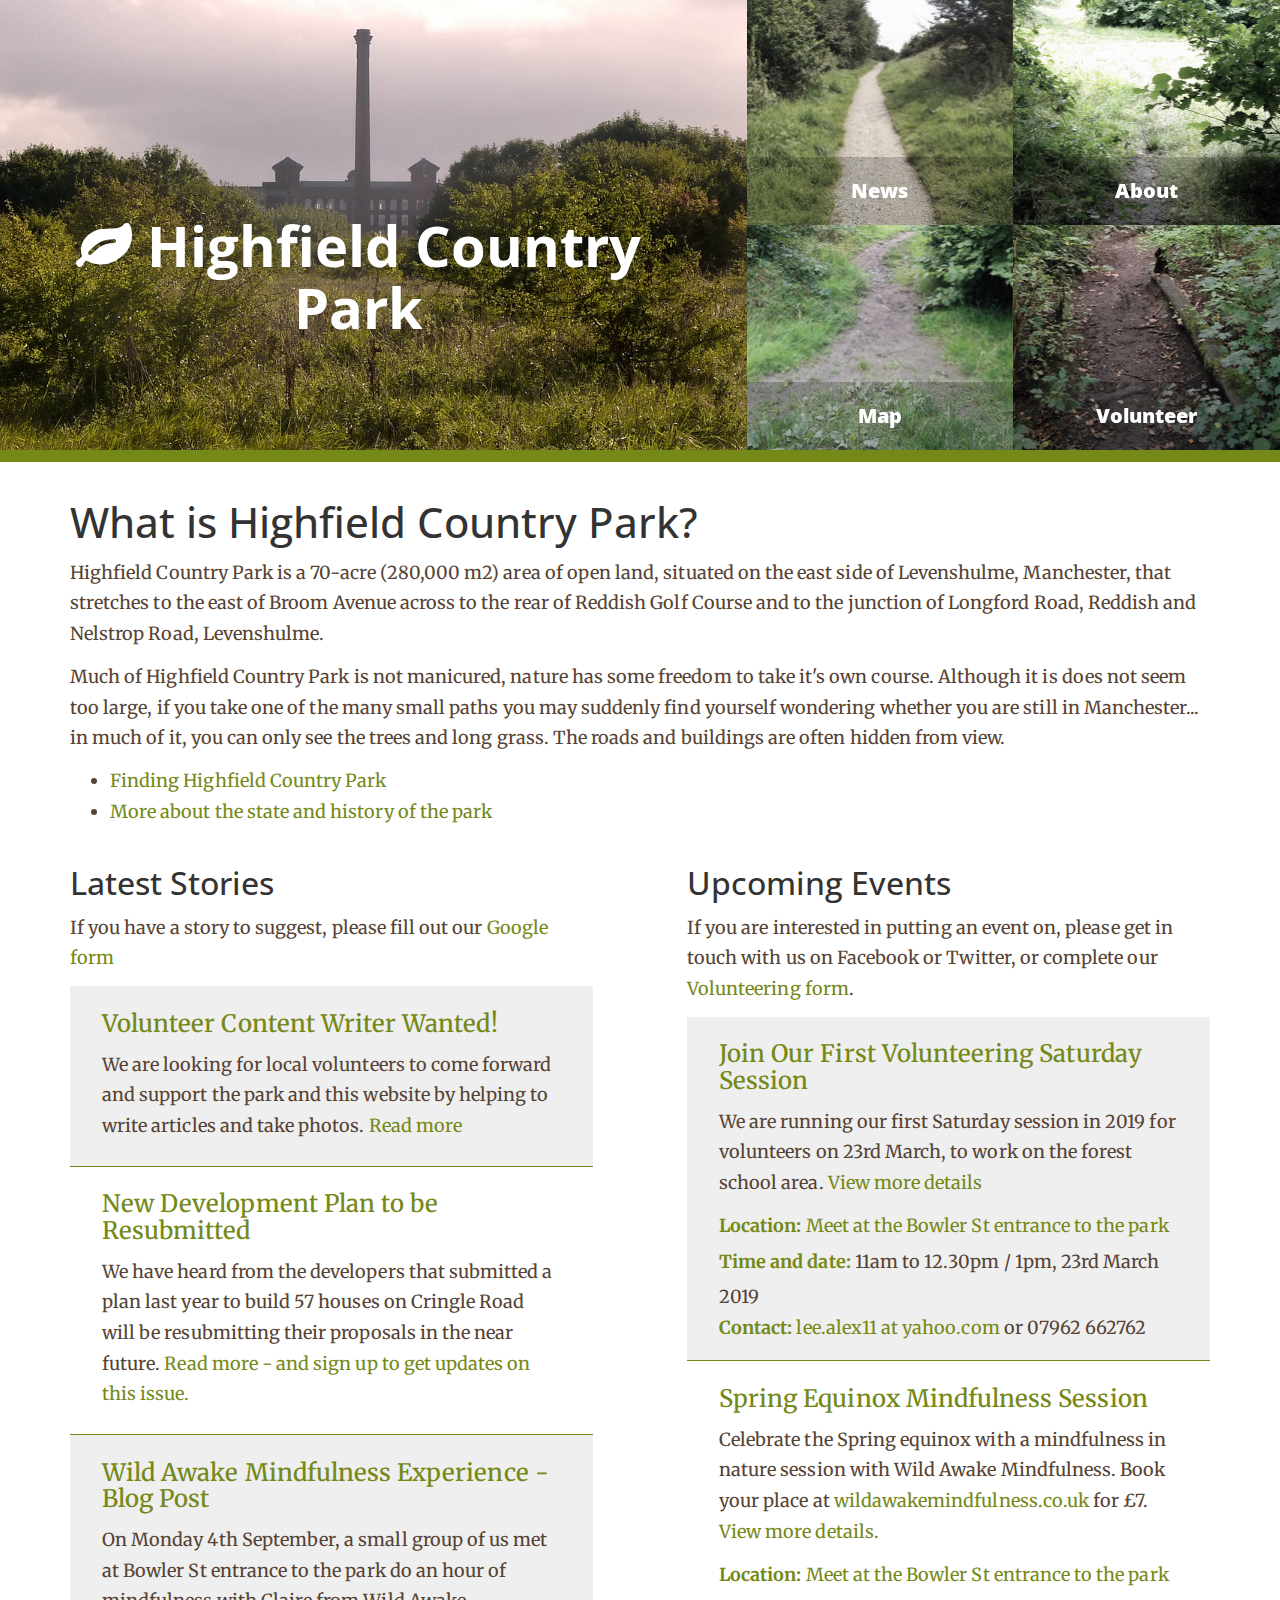
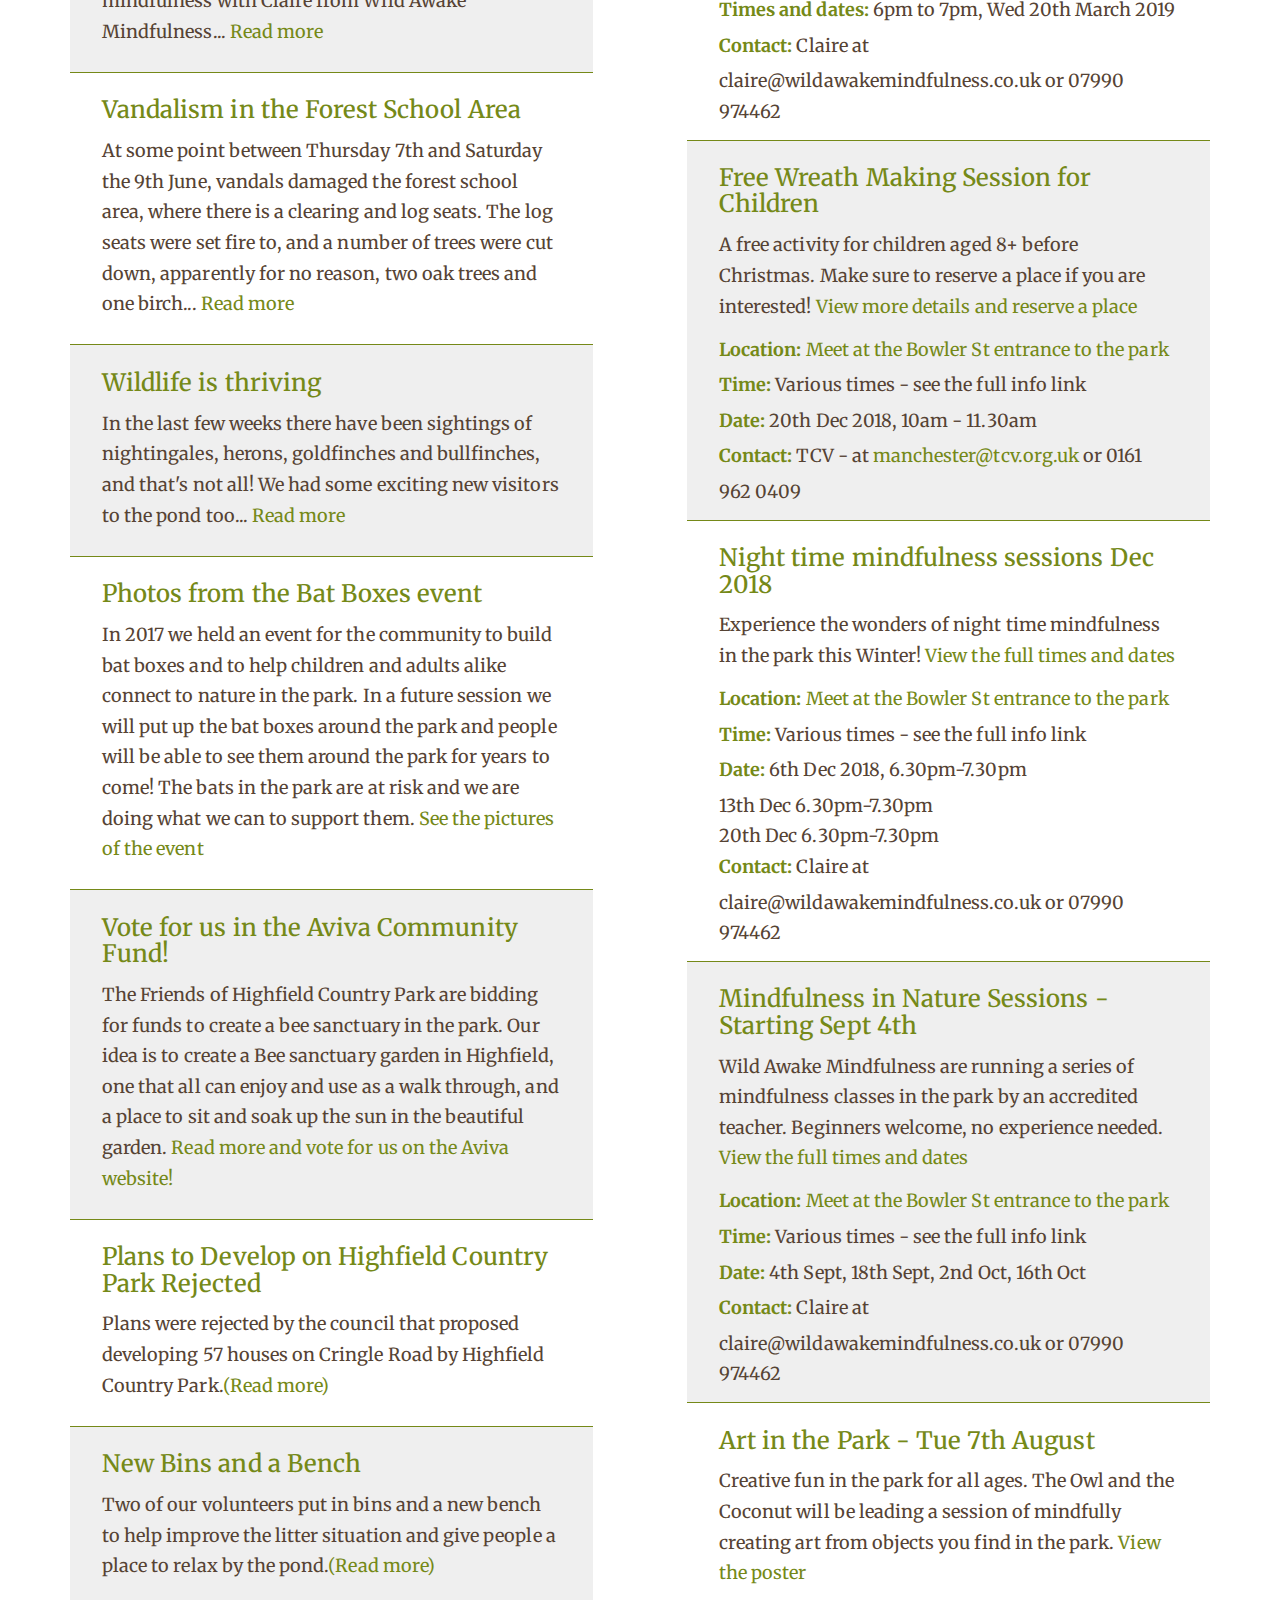
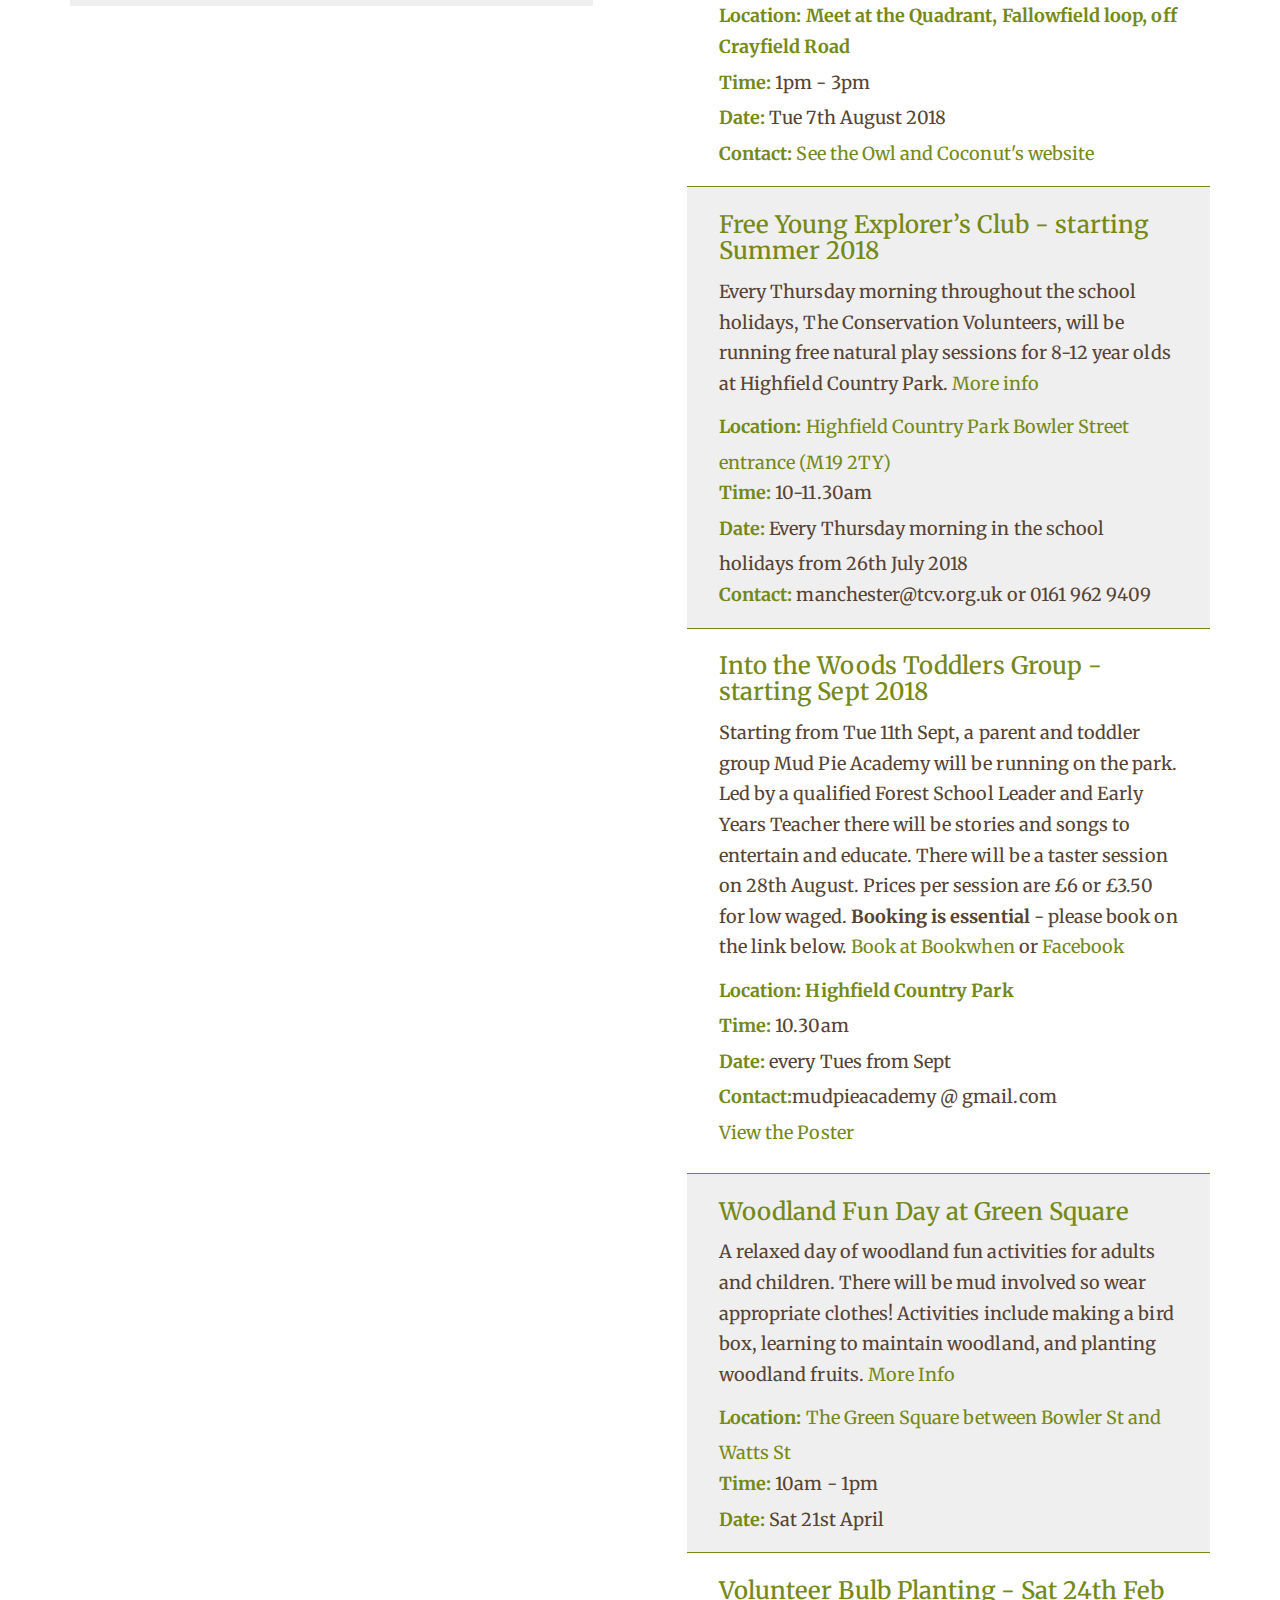
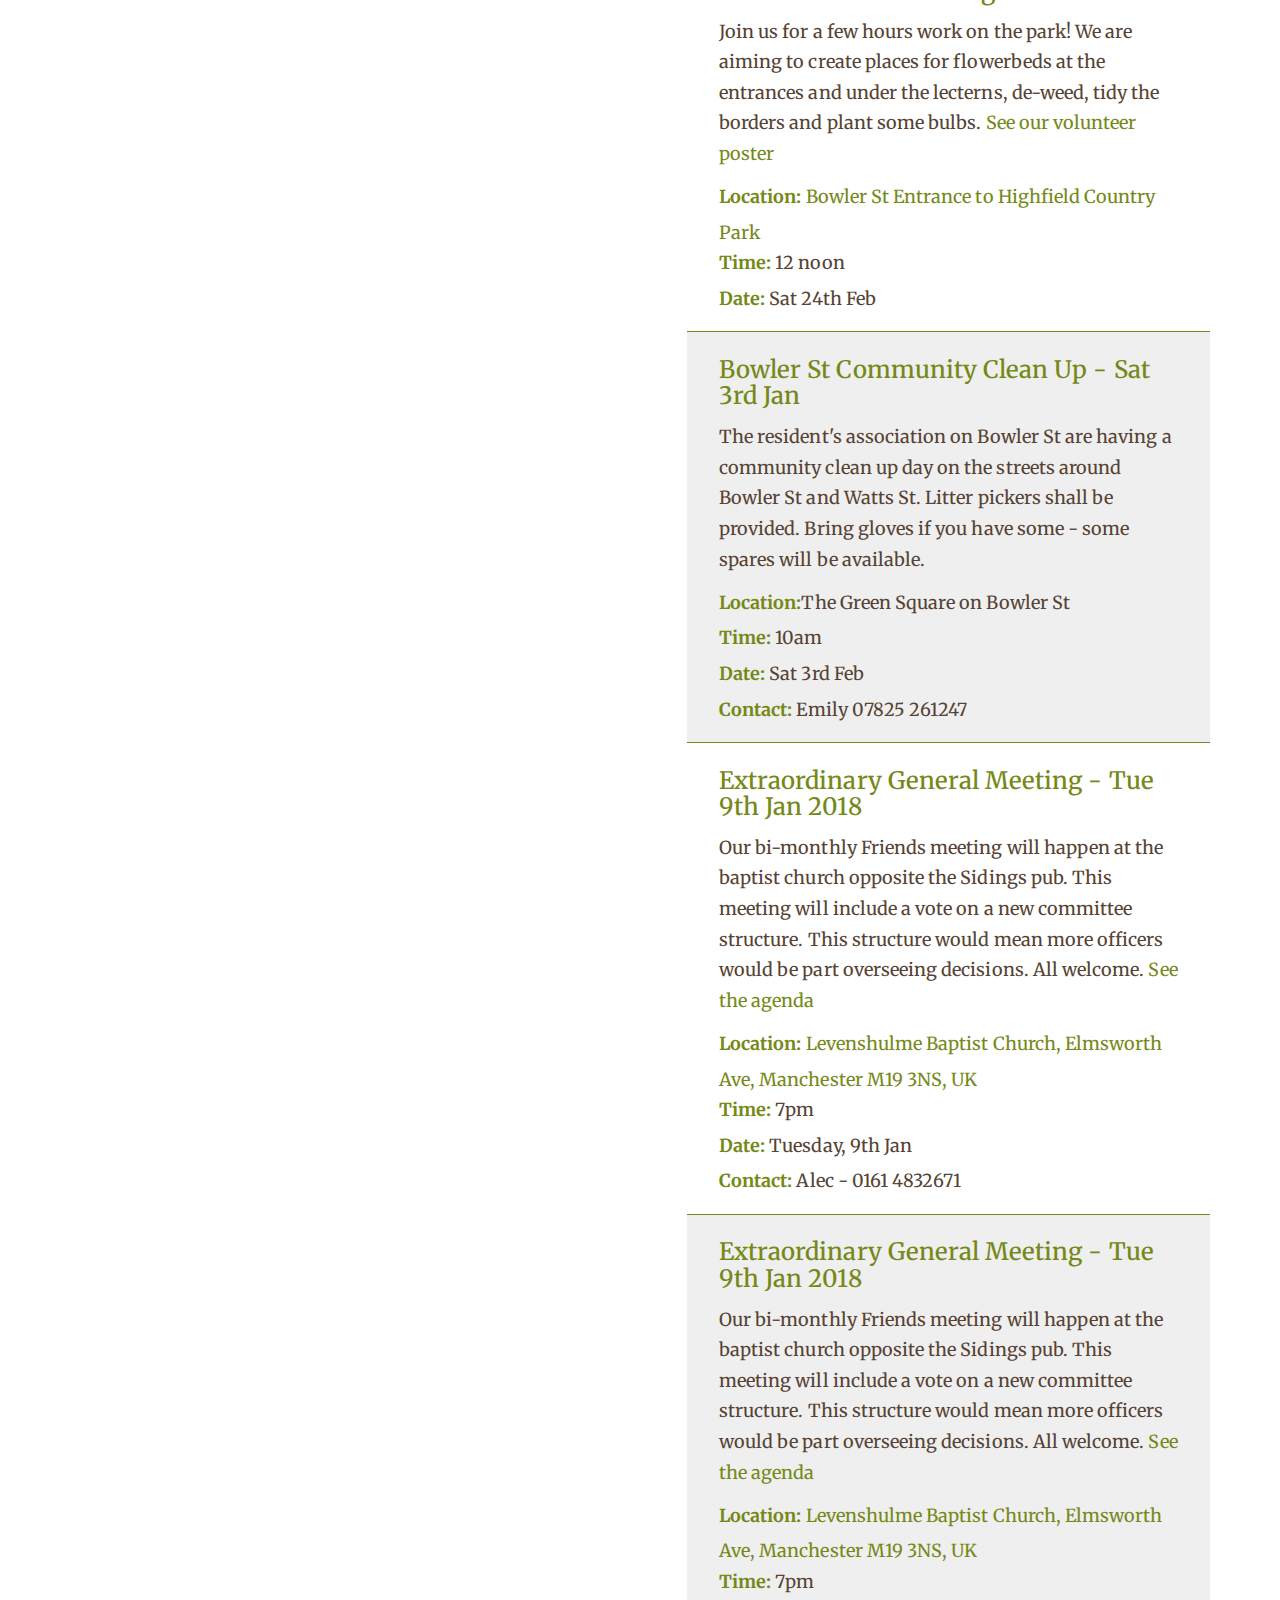
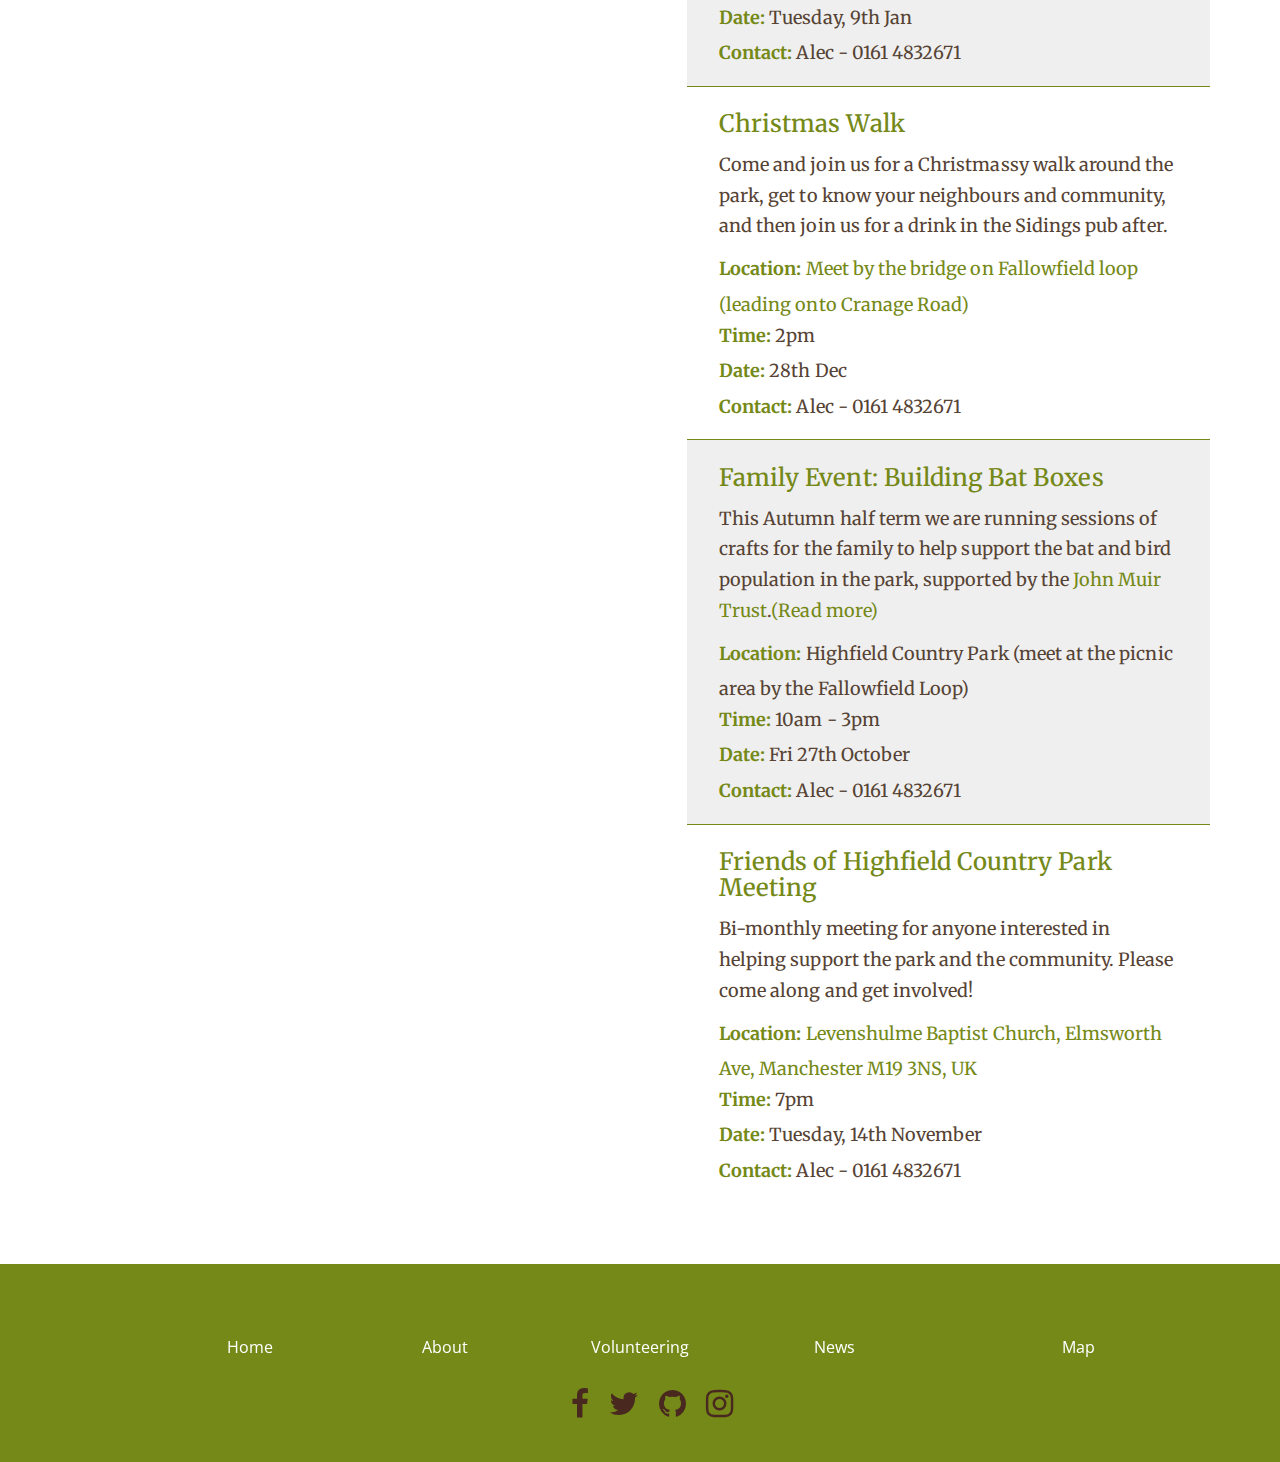
<file: index.html>
<!DOCTYPE HTML>
<html lang="en">
<head>
<title>Highfield Country Park - A Space for Nature in Levenshulme and Reddish</title>

<!-- favicon -->
<link rel="apple-touch-icon" sizes="57x57" href="/apple-icon-57x57.png">
<link rel="apple-touch-icon" sizes="60x60" href="/apple-icon-60x60.png">
<link rel="apple-touch-icon" sizes="72x72" href="/apple-icon-72x72.png">
<link rel="apple-touch-icon" sizes="76x76" href="/apple-icon-76x76.png">
<link rel="apple-touch-icon" sizes="114x114" href="/apple-icon-114x114.png">
<link rel="apple-touch-icon" sizes="120x120" href="/apple-icon-120x120.png">
<link rel="apple-touch-icon" sizes="144x144" href="/apple-icon-144x144.png">
<link rel="apple-touch-icon" sizes="152x152" href="/apple-icon-152x152.png">
<link rel="apple-touch-icon" sizes="180x180" href="/apple-icon-180x180.png">
<link rel="icon" type="image/png" sizes="192x192"  href="/android-icon-192x192.png">
<link rel="icon" type="image/png" sizes="32x32" href="/favicon-32x32.png">
<link rel="icon" type="image/png" sizes="96x96" href="/favicon-96x96.png">
<link rel="icon" type="image/png" sizes="16x16" href="/favicon-16x16.png">
<link rel="manifest" href="/manifest.json">
<meta name="msapplication-TileColor" content="#ffffff">
<meta name="msapplication-TileImage" content="/ms-icon-144x144.png">
<meta name="theme-color" content="#ffffff">

<!-- Fonts -->
<link href="https://fonts.googleapis.com/css?family=Merriweather:400,700" rel="stylesheet">
<link href='http://fonts.googleapis.com/css?family=Open+Sans:300,400,700' rel='stylesheet'>

<meta charset="utf-8" />
<meta name="viewport" content="width=device-width, initial-scale=1"/>

<!-- compiled styles with bootstrap, font awesome and custom styles -->
<link href="assets/css/styles.css" rel="stylesheet">

</head>
<!-- end of partials/header.twig -->
<!-- index.twig -->
<body>
  
    
              <header>
     <!-- partials/home-nav.twig -->
<div class="intro-content">
  <div class="container-fluid">
    <div class="row">
      <div class="column col-xs-6 col-xs-portrait-12 col-md-7 home-feature chimney-image">
        <div class="title-container-outer">
          <div class="title-container">
            <h1 class="title"><i class="fa fa-leaf"></i> Highfield Country Park</h1>
          </div>
        </div>
      </div>
      <div class="column grid-gallery col-xs-6 col-xs-portrait-12 col-md-5">
        <div class="row">
          <nav class="grid-nav">
            <div class="col-xs-6">
              <div class="path1-image grid-square">
                <a href="news-and-events.html"><span>News</span></a>
              </div>
            </div>
            <div class="col-xs-6">
              <div class="path2-image grid-square">
                <a href="about.html"><span>About</span></a>
              </div>
            </div>
            <div class="col-xs-6">
              <div class="path3-image grid-square">
                  <a href="map.html"><span>Map</span></a>
              </div>
            </div>
            <div class="col-xs-6">
              <div class="path4-image grid-square">
                <a href="volunteer.html"><span>Volunteer</span></a>
              </div>
            </div>
          </nav>
        </div>
      </div>
    </div>
    <div class="row">
      <!--
        disabled: include CTA
      -->
    </div>
  </div>
</div>
<!-- end of partials/home-nav.twig -->
    </header>
    <main>
      <div class="text-content-outer-container">
        <div class="container">
          <div class="row">
            <div class="col-xs-12">
              <div class="intro-about">
                <h2>What is Highfield Country Park?</h2>
                <p>
                  Highfield Country Park is a 70-acre (280,000 m2) area of open land, situated on the east side of Levenshulme, Manchester, that stretches to the east of Broom Avenue across to the rear of Reddish Golf Course and to the junction of Longford Road, Reddish and Nelstrop Road, Levenshulme.
                </p>
                <p>
                  Much of Highfield Country Park is not manicured, nature has some freedom to take it's own course. Although it is does not seem too large, if you take one of the many small paths you may suddenly find yourself wondering whether you are still in Manchester... in much of it, you can only see the trees and long grass. The roads and buildings are often hidden from view.
                <div class="eyebrow">
                  <ul>
                    <li><a href="map.html"> Finding Highfield Country Park</a></li>
                    <li><a href="about.html"> More about the state and history of the park</a></li>
                  </ul>
                </div>
              </div>
            </div>
            <div class="col-xs-12 col-md-6">
              <div class="listing teasers first">

                <h3>Latest Stories</h3>

                <p>If you have a story to suggest, please fill out our <a href="https://goo.gl/forms/FBUFHyFhVACWiQlp2">Google form</a></p>

                <article class="teaser">
                  <header><h4>Volunteer Content Writer Wanted!</h4></header>
                  <p class="body-content">We are looking for local volunteers to come forward and support the park and this website by helping to write articles and take photos. <a href="news-and-events.html#content-volunteer-2019">Read more</a></p>
                </article>

                <article class="teaser">
                  <header><h4>New Development Plan to be Resubmitted</h4></header>
                  <p class="body-content">We have heard from the developers that submitted a plan last year to build 57 houses on Cringle Road will be resubmitting their proposals in the near future. <a href="news-and-events.html#notification-redevelopment-2018">Read more - and sign up to get updates on this issue.</a></p>
                </article>

                <article class="teaser">
                  <header><h4>Wild Awake Mindfulness Experience - Blog Post</h4></header>
                  <p class="body-content">On Monday 4th September, a small group of us met at Bowler St entrance to the park do an hour of mindfulness with Claire from Wild Awake Mindfulness... <a href="news-and-events.html#wildawakemindfulness-sept-2018">Read more</a></p>
                </article>

                <article class="teaser">
                  <header><h4>Vandalism in the Forest School Area</h4></header>
                  <p class="body-content">At some point between Thursday 7th and Saturday the 9th June, vandals damaged the forest school area, where there is a clearing and log seats. The log seats were set fire to, and a number of trees were cut down, apparently for no reason, two oak trees and one birch... <a href="news-and-events.html#vandalism-forest-school-2018">Read more</a></p>
                </article>

                <article class="teaser">
                  <header><h4>Wildlife is thriving</h4></header>
                  <p class="body-content">In the last few weeks there have been sightings of nightingales, herons, goldfinches and bullfinches, and that's not all! We had some exciting new visitors to the pond too... <a href="news-and-events.html#wildlife-march-2018">Read more</a></p>
                </article>

                <article class="teaser">
                  <header><h4>Photos from the Bat Boxes event</h4></header>
                  <p class="body-content">In 2017 we held an event for the community to build bat boxes and to help children and adults alike connect to nature in the park. In a future session we will put up the bat boxes around the park and people will be able to see them around the park for years to come! The bats in the park are at risk and we are doing what we can to support them. <a href="news-and-events.html#bat-boxes-summary-jan-2018">See the pictures of the event</a></p>
                </article>

                <article class="teaser">
                  <header><h4>Vote for us in the Aviva Community Fund!</h4></header>
                  <p class="body-content">The Friends of Highfield Country Park are bidding for funds to create a bee sanctuary in the park. Our idea is to create a Bee sanctuary garden in Highfield, one that all can enjoy and use as a walk through, and a place to sit and soak up the sun in the beautiful garden. <a href="https://www.avivacommunityfund.co.uk/voting/project/view/17-3871">Read more and vote for us on the Aviva website!</a></p>
                </article>
                <article class="teaser">
                  <header><h4>Plans to Develop on Highfield Country Park Rejected </h4></header>
                  <p>Plans were rejected by the council that proposed developing 57 houses on Cringle Road by Highfield Country Park.<a href="news-and-events.html#development-oct-17">(Read more)</a></p><p>
                </article>

                <article class="teaser">
                  <header><h4>New Bins and a Bench</h4></header>
                  <p class="body-content">Two of our volunteers put in bins and a new bench to help improve the litter situation and give people a place to relax by the pond.<a href="news-and-events.html#bins-bench-oct-17">(Read more)</a></p>
                </article>

              </div>
            </div>

            <div class="col-xs-12 col-md-6">
              <div class="listing teasers second">

                <h3>Upcoming Events</h3>

                <p>If you are interested in putting an event on, please get in touch with us on Facebook or Twitter, or complete our <a href="/volunteer.html">Volunteering form</a>.</p>
                <!-- base event
                  <article class="teaser">
                    <header><h4>TITLE - DATE</h4></header>
                    <p class="body-content">DESCRIPTION <a href="news-and-events.html#reference">LINK</a></p>
                    <span class="eyebrow"><label>Location:</label> <a href="https://www.openstreetmap.org/search?query=">ADDRESS</a></span>
                    <span class="eyebrow"><label>Time:</label> TIME</span>
                    <span class="eyebrow"><label>Date:</label> DATE</span>
                    <span class="eyebrow"><label>Contact:</label> CONTACT</span>
                  </article>
                -->

                <article class="teaser">
                  <header><h4>Join Our First Volunteering Saturday Session</h4></header>
                  <p class="body-content">We are running our first Saturday session in 2019 for volunteers on 23rd March, to work on the forest school area. <a href="news-and-events.html#volunteer-saturday-march-2019">View more details</a></p>
                  <span class="eyebrow"><label>Location:</label> <a href="https://www.openstreetmap.org/search?query=green%20square%2C%20levenshulme#map=19/53.43918/-2.18244">Meet at the Bowler St entrance to the park</a></span>
                  <span class="eyebrow"><label>Time and date: </label> 11am to 12.30pm / 1pm, 23rd March 2019
                  </span>
                  <span class="eyebrow"><label>Contact: </label> <a href="email:lee.alex11 at yahoo.com">lee.alex11 at yahoo.com</a> or 07962 662762 </span>
                </article>

                <article class="teaser">
                  <header><h4>Spring Equinox Mindfulness Session</h4></header>
                  <p class="body-content">Celebrate the Spring equinox with a mindfulness in nature session with Wild Awake Mindfulness. Book your place at <a href="http://www.wildawakemindfulness.co.uk">wildawakemindfulness.co.uk</a> for £7. <a href="news-and-events.html#mindfulness-spring-equinox-2019">View more details.</a></p>
                  <span class="eyebrow"><label>Location:</label> <a href="https://www.openstreetmap.org/search?query=green%20square%2C%20levenshulme#map=19/53.43918/-2.18244">Meet at the Bowler St entrance to the park</a></span>
                  <span class="eyebrow"><label>Times and dates: </label> 6pm to 7pm, Wed 20th March 2019
                  </span>
                  <span class="eyebrow"><label>Contact: </label> Claire at claire@wildawakemindfulness.co.uk or 07990 974462</span>
                </article>

                <article class="teaser">
                  <header><h4>Free Wreath Making Session for Children</h4></header>
                  <p class="body-content">A free activity for children aged 8+ before Christmas. Make sure to reserve a place if you are interested! <a href="news-and-events.html#wreath-making-2018">View more details and reserve a place</a></p>
                  <span class="eyebrow"><label>Location:</label> <a href="https://www.openstreetmap.org/search?query=green%20square%2C%20levenshulme#map=19/53.43918/-2.18244">Meet at the Bowler St entrance to the park</a></span>
                  <span class="eyebrow"><label>Time:</label> Various times - see the full info link</span>
                  <span class="eyebrow"><label>Date:</label> 20th Dec 2018, 10am - 11.30am
                  <span class="eyebrow"><label>Contact:</label> TCV - at <a href="email:manchester@tcv.org.uk">manchester@tcv.org.uk</a> or 0161 962 0409</span>
                </article>

                <article class="teaser">
                  <header><h4>Night time mindfulness sessions Dec 2018</h4></header>
                  <p class="body-content">Experience the wonders of night time mindfulness in the park this Winter! <a href="news-and-events.html#nighttime-mindfulness-2018">View the full times and dates</a></p>
                  <span class="eyebrow"><label>Location:</label> <a href="https://www.openstreetmap.org/search?query=green%20square%2C%20levenshulme#map=19/53.43918/-2.18244">Meet at the Bowler St entrance to the park</a></span>
                  <span class="eyebrow"><label>Time:</label> Various times - see the full info link</span>
                  <span class="eyebrow"><label>Date:</label> 6th Dec 2018, 6.30pm-7.30pm <br/>
                      13th Dec 6.30pm-7.30pm<br/>
                      20th Dec 6.30pm-7.30pm</span>
                  <span class="eyebrow"><label>Contact:</label> Claire at claire@wildawakemindfulness.co.uk or 07990 974462</span>
                </article>

                <article class="teaser">
                  <header><h4>Mindfulness in Nature Sessions - Starting Sept 4th</h4></header>
                  <p class="body-content">Wild Awake Mindfulness are running a series of mindfulness classes in the park by an accredited teacher. Beginners welcome, no experience needed. <a href="news-and-events.html#mindfulness-2018">View the full times and dates</a></p>
                  <span class="eyebrow"><label>Location:</label> <a href="https://www.openstreetmap.org/search?query=green%20square%2C%20levenshulme#map=19/53.43918/-2.18244">Meet at the Bowler St entrance to the park</a></span>
                  <span class="eyebrow"><label>Time:</label> Various times - see the full info link</span>
                  <span class="eyebrow"><label>Date:</label> 4th Sept, 18th Sept, 2nd Oct, 16th Oct</span>
                  <span class="eyebrow"><label>Contact:</label> Claire at claire@wildawakemindfulness.co.uk or 07990 974462</span>
                </article>

                <article class="teaser">
                  <header><h4>Art in the Park - Tue 7th August</h4></header>
                  <p class="body-content">Creative fun in the park for all ages. The Owl and the Coconut will be leading a session of mindfully creating art from objects you find in the park. <a href="news-and-events.html#art-park-2018">View the poster</a></p>
                  <span class="eyebrow"><label>Location: <a href="https://www.openstreetmap.org/search?query=%20Crayfield%20Road#map=18/53.44106/-2.18633">Meet at the Quadrant, Fallowfield loop, off Crayfield Road</a></label></span>
                  <span class="eyebrow"><label>Time:</label> 1pm - 3pm </span>
                  <span class="eyebrow"><label>Date:</label> Tue 7th August 2018</span>
                  <span class="eyebrow"><label>Contact:</label> <a href="https://theowlandthecoconut.com/contact/">See the Owl and Coconut's website</a></span>
                </article>

                <article class="teaser">
                  <header><h4>Free Young Explorer’s Club - starting Summer 2018</h4></header>
                  <p class="body-content">Every Thursday morning throughout the school holidays, The Conservation Volunteers, will be running free natural play sessions for 8-12 year olds at Highfield Country Park. <a href="news-and-events.html#young-explorers-2018">More info</a></p>
                  <span class="eyebrow"><label>Location:</label> <a href="https://www.openstreetmap.org/search?query=green%20square%2C%20levenshulme#map=19/53.43918/-2.18244">Highfield Country Park Bowler Street entrance (M19 2TY)</a></span>
                  <span class="eyebrow"><label>Time:</label> 10-11.30am</span>
                  <span class="eyebrow"><label>Date:</label> Every Thursday morning in the school holidays from 26th July 2018</span>
                  <span class="eyebrow"><label>Contact:</label> manchester@tcv.org.uk or 0161 962 9409</span>
                </article>


                <article class="teaser">
                  <header><h4>Into the Woods Toddlers Group - starting Sept 2018</h4></header>
                  <p class="body-content">Starting from Tue 11th Sept, a parent and toddler group Mud Pie Academy will be running on the park. Led by a qualified Forest School Leader and Early Years Teacher there will be stories and songs to entertain and educate. There will be a taster session on 28th August. Prices per session are £6 or £3.50 for low waged. <strong>Booking is essential</strong> - please book on the link below.  <a href="http://bookwhen.com/mudpieacademy">Book at Bookwhen</a> or <a href="http://facebook.com/mudpieacademy">Facebook</a></p>
                  <span class="eyebrow"><label>Location: Highfield Country Park</label>
                  <span class="eyebrow"><label>Time:</label> 10.30am </span>
                  <span class="eyebrow"><label>Date:</label> every Tues from Sept</span>
                  <span class="eyebrow"><label>Contact:</label>mudpieacademy @ gmail.com</span>
                  <a href="news-and-events.html#into-the-woods-2018">View the Poster</a></p>
                </article>

                <article class="teaser">
                  <header><h4>Woodland Fun Day at Green Square</h4></header>
                  <p class="body-content">A relaxed day of woodland fun activities for adults and children. There will be mud involved so wear appropriate clothes! Activities include making a bird box, learning to maintain woodland, and planting woodland fruits.
                  <a href="news-and-events.html#woodland-fun-april-2018">More Info</a></p>
                  <span class="eyebrow"><label>Location:</label> <a href="https://www.openstreetmap.org/way/27994813">The Green Square between Bowler St and Watts St</a></span>
                  <span class="eyebrow"><label>Time:</label> 10am - 1pm</span>
                  <span class="eyebrow"><label>Date:</label> Sat 21st April</span>
                </article>

                <article class="teaser">
                  <header><h4>Volunteer Bulb Planting - Sat 24th Feb</h4></header>
                  <p class="body-content">Join us for a few hours work on the park! We are aiming to  create places for flowerbeds at the entrances and under the lecterns, de-weed, tidy the borders and plant some bulbs.
                  <a href="news-and-events.html#bulb-planting-feb-2018">See our volunteer poster</a></p>
                  <span class="eyebrow"><label>Location:</label> <a href="https://www.openstreetmap.org/search?query=m192ua#map=17/53.43985/-2.18075">Bowler St Entrance to Highfield Country Park</a></span>
                  <span class="eyebrow"><label>Time:</label> 12 noon</span>
                  <span class="eyebrow"><label>Date:</label> Sat 24th Feb</span>
                </article>


                <article class="teaser">
                  <header><h4>Bowler St Community Clean Up - Sat 3rd Jan</h4></header>
                  <p class="body-content">The resident's association on Bowler St are having a community clean up day on the streets around Bowler St and Watts St. Litter pickers shall be provided. Bring gloves if you have some - some spares will be available. </p>
                  <span class="eyebrow"><label>Location:</label>The Green Square on Bowler St</a></span>
                  <span class="eyebrow"><label>Time:</label> 10am</span>
                  <span class="eyebrow"><label>Date:</label> Sat 3rd Feb</span>
                  <span class="eyebrow"><label>Contact:</label> Emily 07825 261247</span>
                </article>

                <article class="teaser">
                  <header><h4>Extraordinary General Meeting - Tue 9th Jan 2018</h4></header>
                  <p class="body-content">Our bi-monthly Friends meeting will happen at the baptist church opposite the Sidings pub. This meeting will include a vote on a new committee structure. This structure would mean more officers would be part overseeing decisions. All welcome. <a href="news-and-events.html#meeting-08012018">See the agenda</a></p>
                  <span class="eyebrow"><label>Location:</label> <a href="https://www.openstreetmap.org/search?query=levenshulme%20baptist%20church#map=17/53.44272/-2.18504">Levenshulme Baptist Church, Elmsworth Ave, Manchester M19 3NS, UK</a></span>
                  <span class="eyebrow"><label>Time:</label> 7pm</span>
                  <span class="eyebrow"><label>Date:</label> Tuesday, 9th Jan</span>
                  <span class="eyebrow"><label>Contact:</label> Alec - 0161 4832671</span>
                </article>


                <article class="teaser">
                  <header><h4>Extraordinary General Meeting - Tue 9th Jan 2018</h4></header>
                  <p class="body-content">Our bi-monthly Friends meeting will happen at the baptist church opposite the Sidings pub. This meeting will include a vote on a new committee structure. This structure would mean more officers would be part overseeing decisions. All welcome. <a href="news-and-events.html#meeting-08012018">See the agenda</a></p>
                  <span class="eyebrow"><label>Location:</label> <a href="https://www.openstreetmap.org/search?query=levenshulme%20baptist%20church#map=17/53.44272/-2.18504">Levenshulme Baptist Church, Elmsworth Ave, Manchester M19 3NS, UK</a></span>
                  <span class="eyebrow"><label>Time:</label> 7pm</span>
                  <span class="eyebrow"><label>Date:</label> Tuesday, 9th Jan</span>
                  <span class="eyebrow"><label>Contact:</label> Alec - 0161 4832671</span>
                </article>

                <article class="teaser">
                  <header><h4>Christmas Walk</h4></header>
                  <p class="body-content">Come and join us for a Christmassy walk around the park, get to know your neighbours and community, and then join us for a drink in the Sidings pub after.</p>
                  <span class="eyebrow"><label>Location:</label> <a href="https://www.openstreetmap.org/search?query=levenshulme%20baptist%20church#map=17/53.44272/-2.18504">Meet by the bridge on Fallowfield loop (leading onto Cranage Road) </a></span>
                  <span class="eyebrow"><label>Time:</label> 2pm</span>
                  <span class="eyebrow"><label>Date:</label> 28th Dec</span>
                  <span class="eyebrow"><label>Contact:</label> Alec - 0161 4832671</span>
                </article>

                <article class="teaser">
                  <header><h4>Family Event: Building Bat Boxes</h4></header>
                  <p class="body-content">This Autumn half term we are running sessions of crafts for the family to help support the bat and bird population in the park, supported by the <a href="https://www.johnmuirtrust.org/">John Muir Trust</a>.<a href="news-and-events.html#bat-boxes-oct-17">(Read more)</a></p>
                   <span class="eyebrow"><label>Location:</label> Highfield Country Park (meet at the picnic area by the Fallowfield Loop)</span>
                   <span class="eyebrow"><label>Time:</label> 10am - 3pm</span>
                   <span class="eyebrow"><label>Date:</label> Fri 27th October</span>
                   <span class="eyebrow"><label>Contact:</label> Alec - 0161 4832671</span>
                </article>

                <article class="teaser">
                  <header><h4>Friends of Highfield Country Park Meeting</h4></header>
                  <p class="body-content">Bi-monthly meeting for anyone interested in helping support the park and the community. Please come along and get involved!</p>
                   <span class="eyebrow"><label>Location:</label> <a href="https://www.openstreetmap.org/search?query=levenshulme%20baptist%20church#map=17/53.44272/-2.18504">Levenshulme Baptist Church, Elmsworth Ave, Manchester M19 3NS, UK</a></span>
                   <span class="eyebrow"><label>Time:</label> 7pm</span>
                   <span class="eyebrow"><label>Date:</label> Tuesday, 14th November</span>
                   <span class="eyebrow"><label>Contact:</label> Alec - 0161 4832671</span>
                </article>

              </div>
            </div>
          </div>
        </div>
      </div>
    </main>

  <!-- partials/footer.twig -->
<footer>
     <div class="footer" id="footer">
         <div class="container">
             <div class="row">

                <div class="col-xs-12 contact">

                  

                </div>
             </div>
             <div class="row">
                 <div class="col-md-2 col-md-offset-1 col-xs-4">
                     <ul class="nav">
                         <li> <a href="index.html"> Home </a> </li>
                     </ul>
                 </div>
                 <div class="col-md-2 col-xs-4">
                     <ul class="nav">
                         <li> <a href="about.html"> About </a> </li>
                     </ul>
                 </div>
                 <div class="col-md-2 col-xs-4">
                     <ul class="nav">
                         <li> <a href="volunteer.html" data-toggle="tooltip" data-placement="bottom"
       title=""> Volunteering </a> </li>
                     </ul>
                 </div>
                 <div class="col-md-2 col-xs-6">
                     <ul class="nav">
                         <li> <a href="news-and-events.html"> News</a> </li>
                     </ul>
                 </div>
                 <div class="col-md-3 col-xs-6">
                     <ul class="nav">
                         <li> <a href="map.html"> Map </a> </li>
                     </ul>
                 </div>
             </div>

             <div class="row">
               <div class="col-xs-12">
                   <ul class="social-nav">


                       <li> <a href="https://www.facebook.com/HighfieldCountryPark"> <i class="fa fa-facebook">   </i> </a> </li>
                       <li> <a href="https://twitter.com/HighfieldCP_Lev"> <i class="fa fa-twitter">   </i> </a> </li>
                       <li> <a href="https://github.com/ajlee/highfield-country-park-prototype"> <i class="fa fa-github">   </i> </a> </li>
                       <li> <a href="https://www.instagram.com/highfieldcountrypark/"> <i class="fa fa-instagram">   </i> </a> </li>

                   </ul>
                   <!--
                   <div class="paypal">
                     <form action="https://www.paypal.com/cgi-bin/webscr" method="post" target="_top">
                       <input type="hidden" name="cmd" value="_s-xclick">
                       <input type="hidden" name="hosted_button_id" value="ML99Y4HM2GKP2">
                       <input type="image" src="https://www.paypalobjects.com/en_US/GB/i/btn/btn_donateCC_LG.gif" border="0" name="submit" alt="PayPal – The safer, easier way to pay online!">
                       <img alt="" border="0" src="https://www.paypalobjects.com/en_GB/i/scr/pixel.gif" width="1" height="1">
                     </form>
                   </div>
                   -->
               </div>
             </div>

         </div>
     </div>
  </footer>


  <!-- all pages -->
  <script type="text/javascript" src="assets/js/vendor/leaflet/jquery.js"></script>
  <script type="text/javascript" src="assets/js/vendor/bootstrap/bootstrap.min.js"></script>

  <!-- forms & validation -->
  <script type="text/javascript" src="assets/js/vendor/bootstrap-validator/validator.js"></script>

    
  <!-- custom scripts - gulp js command combines all custom scripts into one -->
  <script type="text/javascript" src="assets/js/scripts.js"></script>

  <!-- end of partials/footer.twig -->

  </body>
</html>
</file>
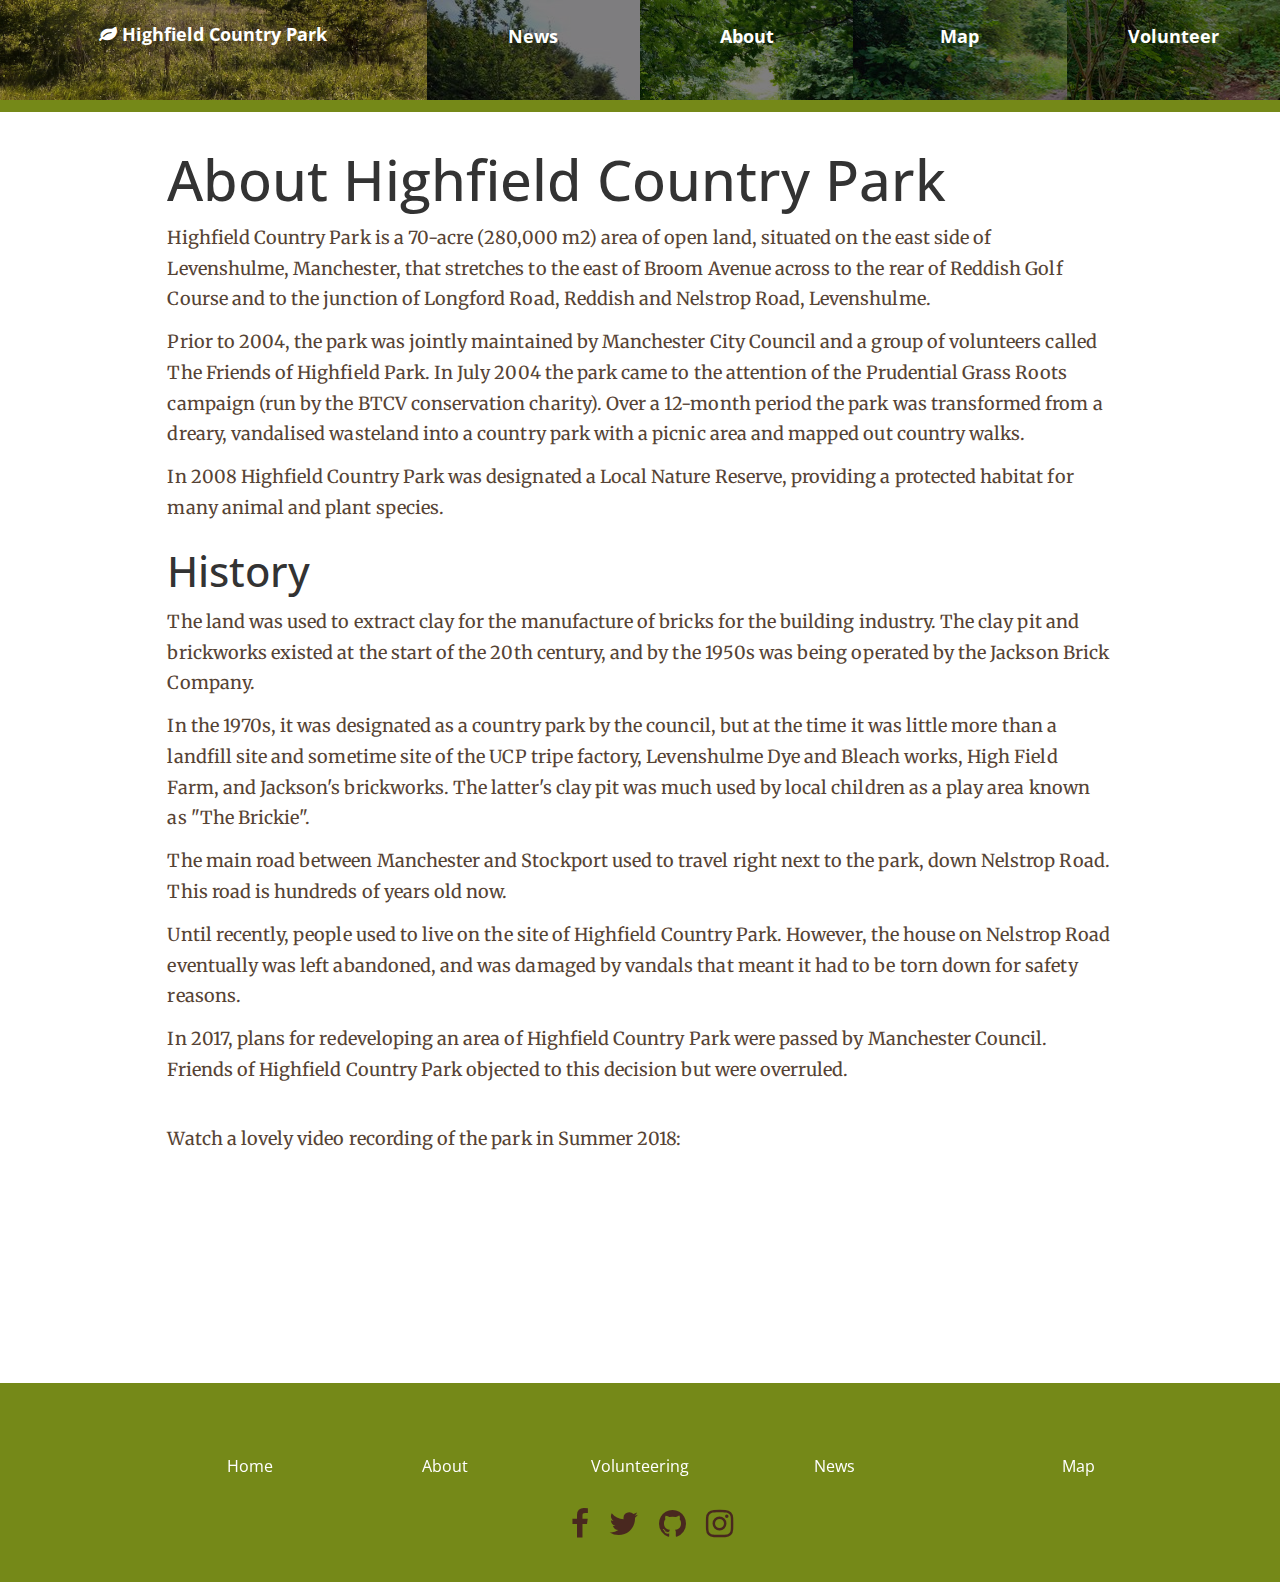
<file: about.html>
<!DOCTYPE HTML>
<html lang="en">
<head>
<title>Highfield Country Park - About the Park</title>

<!-- favicon -->
<link rel="apple-touch-icon" sizes="57x57" href="/apple-icon-57x57.png">
<link rel="apple-touch-icon" sizes="60x60" href="/apple-icon-60x60.png">
<link rel="apple-touch-icon" sizes="72x72" href="/apple-icon-72x72.png">
<link rel="apple-touch-icon" sizes="76x76" href="/apple-icon-76x76.png">
<link rel="apple-touch-icon" sizes="114x114" href="/apple-icon-114x114.png">
<link rel="apple-touch-icon" sizes="120x120" href="/apple-icon-120x120.png">
<link rel="apple-touch-icon" sizes="144x144" href="/apple-icon-144x144.png">
<link rel="apple-touch-icon" sizes="152x152" href="/apple-icon-152x152.png">
<link rel="apple-touch-icon" sizes="180x180" href="/apple-icon-180x180.png">
<link rel="icon" type="image/png" sizes="192x192"  href="/android-icon-192x192.png">
<link rel="icon" type="image/png" sizes="32x32" href="/favicon-32x32.png">
<link rel="icon" type="image/png" sizes="96x96" href="/favicon-96x96.png">
<link rel="icon" type="image/png" sizes="16x16" href="/favicon-16x16.png">
<link rel="manifest" href="/manifest.json">
<meta name="msapplication-TileColor" content="#ffffff">
<meta name="msapplication-TileImage" content="/ms-icon-144x144.png">
<meta name="theme-color" content="#ffffff">

<!-- Fonts -->
<link href="https://fonts.googleapis.com/css?family=Merriweather:400,700" rel="stylesheet">
<link href='http://fonts.googleapis.com/css?family=Open+Sans:300,400,700' rel='stylesheet'>

<meta charset="utf-8" />
<meta name="viewport" content="width=device-width, initial-scale=1"/>

<!-- compiled styles with bootstrap, font awesome and custom styles -->
<link href="assets/css/styles.css" rel="stylesheet">

</head>
<!-- end of partials/header.twig -->
<!-- about.twig -->
<body>
  
  
  
          
  <header>
    <!-- partials/linear-nav.twig -->
<div class="intro-content">
  <div class="container-fluid">
    <div class="row">
      <nav class="linear-nav">
        <div class="linear-nav-image col-xs-12 col-sm-4 chimney-image home">
            <h3><a href="index.html" class="title-link">
            <i class="fa fa-leaf title-icon"></i> Highfield Country Park</a></h3>
        </div>
        <div class="col-xs-3 col-sm-2 linear-nav-image path1-image">
          <a href="news-and-events.html"><div>News</div></a>
        </div>
        <div class="col-xs-3 col-sm-2 linear-nav-image path2-image">
          <a href="about.html"><div>About</div></a>
        </div>
        <div class="col-xs-3 col-sm-2 linear-nav-image path3-image">
            <a href="map.html"><div>Map</div></a>
        </div>
        <div class="col-xs-3 col-sm-2 linear-nav-image path4-image">
          <a href="volunteer.html" ><div>Volunteer</div></a>
        </div>
      </nav>
    </div>
  </div>
</div>
<!-- end of partials/linear-nav.twig -->
  </header>

  <main>
    <div class="text-content-outer-container">
      <div class="container">
        <div class="row">
          <div class="col-xs-10 col-xs-offset-1">
            <div class="text-content">

              <h1>About <span class="hidden-xs">Highfield Country Park</span></h1>

              <p>Highfield Country Park is a 70-acre (280,000 m2) area of open land, situated on the east side of Levenshulme, Manchester, that stretches to the east of Broom Avenue across to the rear of Reddish Golf Course and to the junction of Longford Road, Reddish and Nelstrop Road, Levenshulme.</p>

              <p>Prior to 2004, the park was jointly maintained by Manchester City Council and a group of volunteers called The Friends of Highfield Park. In July 2004 the park came to the attention of the Prudential Grass Roots campaign (run by the BTCV conservation charity). Over a 12-month period the park was transformed from a dreary, vandalised wasteland into a country park with a picnic area and mapped out country walks.</p>

              <p>In 2008 Highfield Country Park was designated a Local Nature Reserve, providing a protected habitat for many animal and plant species.</p>

              <h2>History</h2>

              <p>The land was used to extract clay for the manufacture of bricks for the building industry. The clay pit and brickworks existed at the start of the 20th century, and by the 1950s was being operated by the Jackson Brick Company.</p>

              <p>In the 1970s, it was designated as a country park by the council, but at the time it was little more than a landfill site and sometime site of the UCP tripe factory, Levenshulme Dye and Bleach works, High Field Farm, and Jackson's brickworks. The latter's clay pit was much used by local children as a play area known as "The Brickie".</p>

              <p>The main road between Manchester and Stockport used to travel right next to the park, down Nelstrop Road. This road is hundreds of years old now. </p>

              <p>Until recently, people used to live on the site of Highfield Country Park. However, the house on Nelstrop Road eventually was left abandoned, and was damaged by vandals that meant it had to be torn down for safety reasons.</p>

              <p>In 2017, plans for redeveloping an area of Highfield Country Park were passed by Manchester Council. Friends of Highfield Country Park objected to this decision but were overruled.</p>

              <br/>
              <p>Watch a lovely video recording of the park in Summer 2018:</p>

              <iframe width="100%" height="auto" src="https://www.youtube.com/embed/X79yDrslJbs" frameborder="0" allow="accelerometer; autoplay; encrypted-media; gyroscope; picture-in-picture" allowfullscreen></iframe>

            </div>
          </div>
        </div>
      </div>
    </div>
  </main>

  <!-- partials/footer.twig -->
<footer>
     <div class="footer" id="footer">
         <div class="container">
             <div class="row">

                <div class="col-xs-12 contact">

                  

                </div>
             </div>
             <div class="row">
                 <div class="col-md-2 col-md-offset-1 col-xs-4">
                     <ul class="nav">
                         <li> <a href="index.html"> Home </a> </li>
                     </ul>
                 </div>
                 <div class="col-md-2 col-xs-4">
                     <ul class="nav">
                         <li> <a href="about.html"> About </a> </li>
                     </ul>
                 </div>
                 <div class="col-md-2 col-xs-4">
                     <ul class="nav">
                         <li> <a href="volunteer.html" data-toggle="tooltip" data-placement="bottom"
       title=""> Volunteering </a> </li>
                     </ul>
                 </div>
                 <div class="col-md-2 col-xs-6">
                     <ul class="nav">
                         <li> <a href="news-and-events.html"> News</a> </li>
                     </ul>
                 </div>
                 <div class="col-md-3 col-xs-6">
                     <ul class="nav">
                         <li> <a href="map.html"> Map </a> </li>
                     </ul>
                 </div>
             </div>

             <div class="row">
               <div class="col-xs-12">
                   <ul class="social-nav">


                       <li> <a href="https://www.facebook.com/HighfieldCountryPark"> <i class="fa fa-facebook">   </i> </a> </li>
                       <li> <a href="https://twitter.com/HighfieldCP_Lev"> <i class="fa fa-twitter">   </i> </a> </li>
                       <li> <a href="https://github.com/ajlee/highfield-country-park-prototype"> <i class="fa fa-github">   </i> </a> </li>
                       <li> <a href="https://www.instagram.com/highfieldcountrypark/"> <i class="fa fa-instagram">   </i> </a> </li>

                   </ul>
                   <!--
                   <div class="paypal">
                     <form action="https://www.paypal.com/cgi-bin/webscr" method="post" target="_top">
                       <input type="hidden" name="cmd" value="_s-xclick">
                       <input type="hidden" name="hosted_button_id" value="ML99Y4HM2GKP2">
                       <input type="image" src="https://www.paypalobjects.com/en_US/GB/i/btn/btn_donateCC_LG.gif" border="0" name="submit" alt="PayPal – The safer, easier way to pay online!">
                       <img alt="" border="0" src="https://www.paypalobjects.com/en_GB/i/scr/pixel.gif" width="1" height="1">
                     </form>
                   </div>
                   -->
               </div>
             </div>

         </div>
     </div>
  </footer>


  <!-- all pages -->
  <script type="text/javascript" src="assets/js/vendor/leaflet/jquery.js"></script>
  <script type="text/javascript" src="assets/js/vendor/bootstrap/bootstrap.min.js"></script>

  <!-- forms & validation -->
  <script type="text/javascript" src="assets/js/vendor/bootstrap-validator/validator.js"></script>

    
  <!-- custom scripts - gulp js command combines all custom scripts into one -->
  <script type="text/javascript" src="assets/js/scripts.js"></script>

  <!-- end of partials/footer.twig -->

  </body>
</html>
</file>
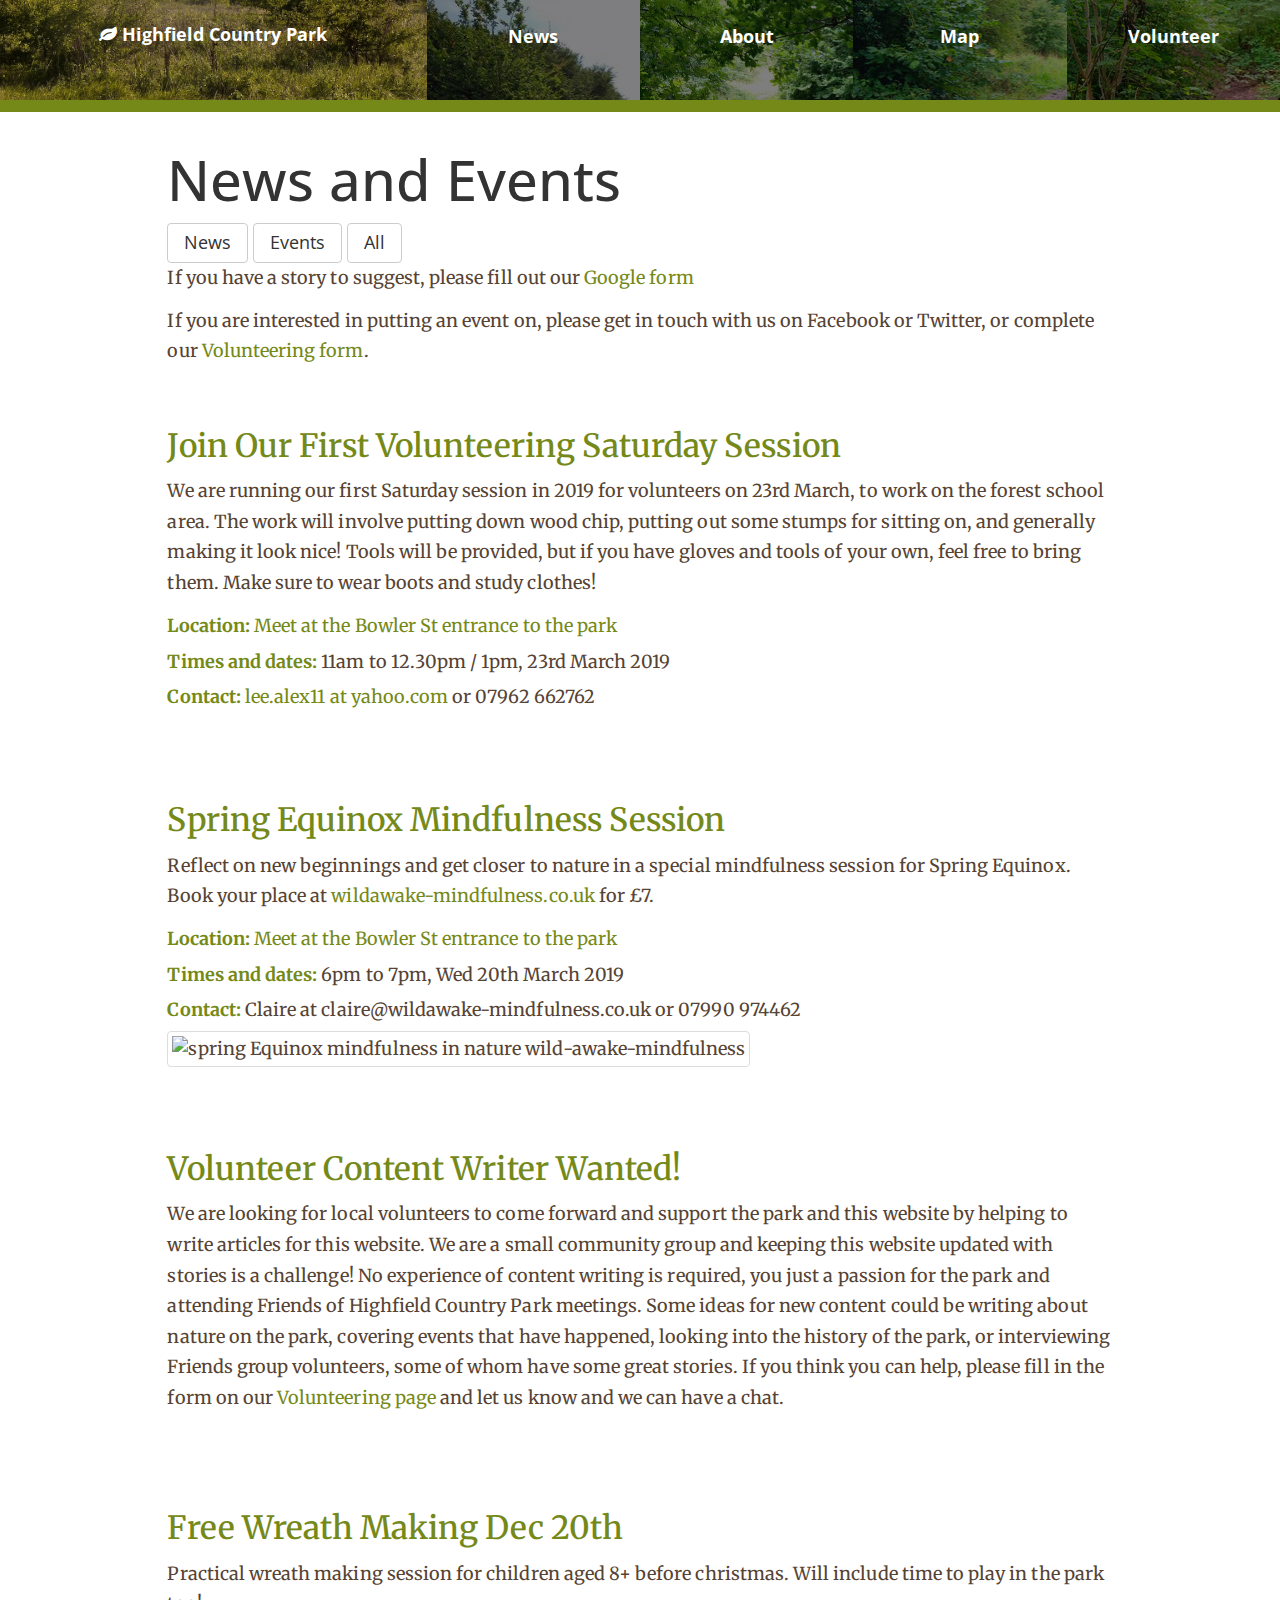
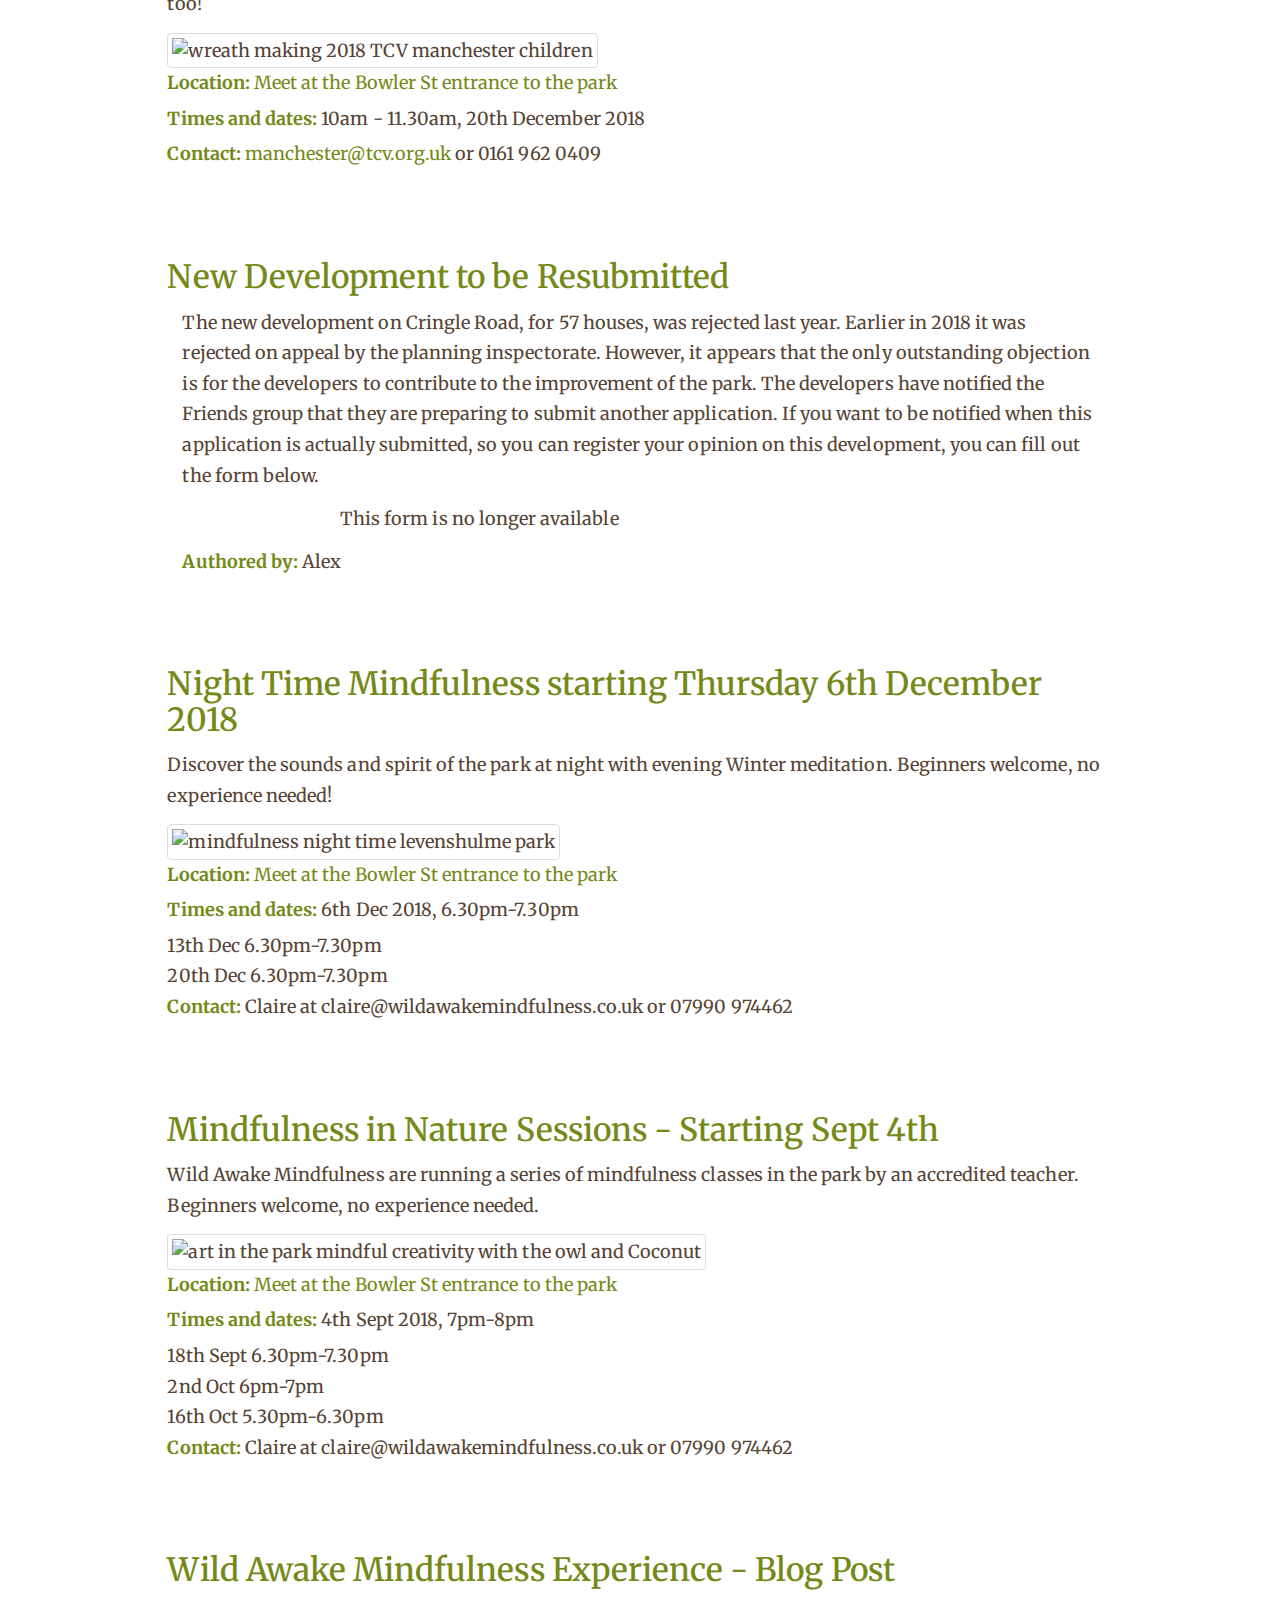
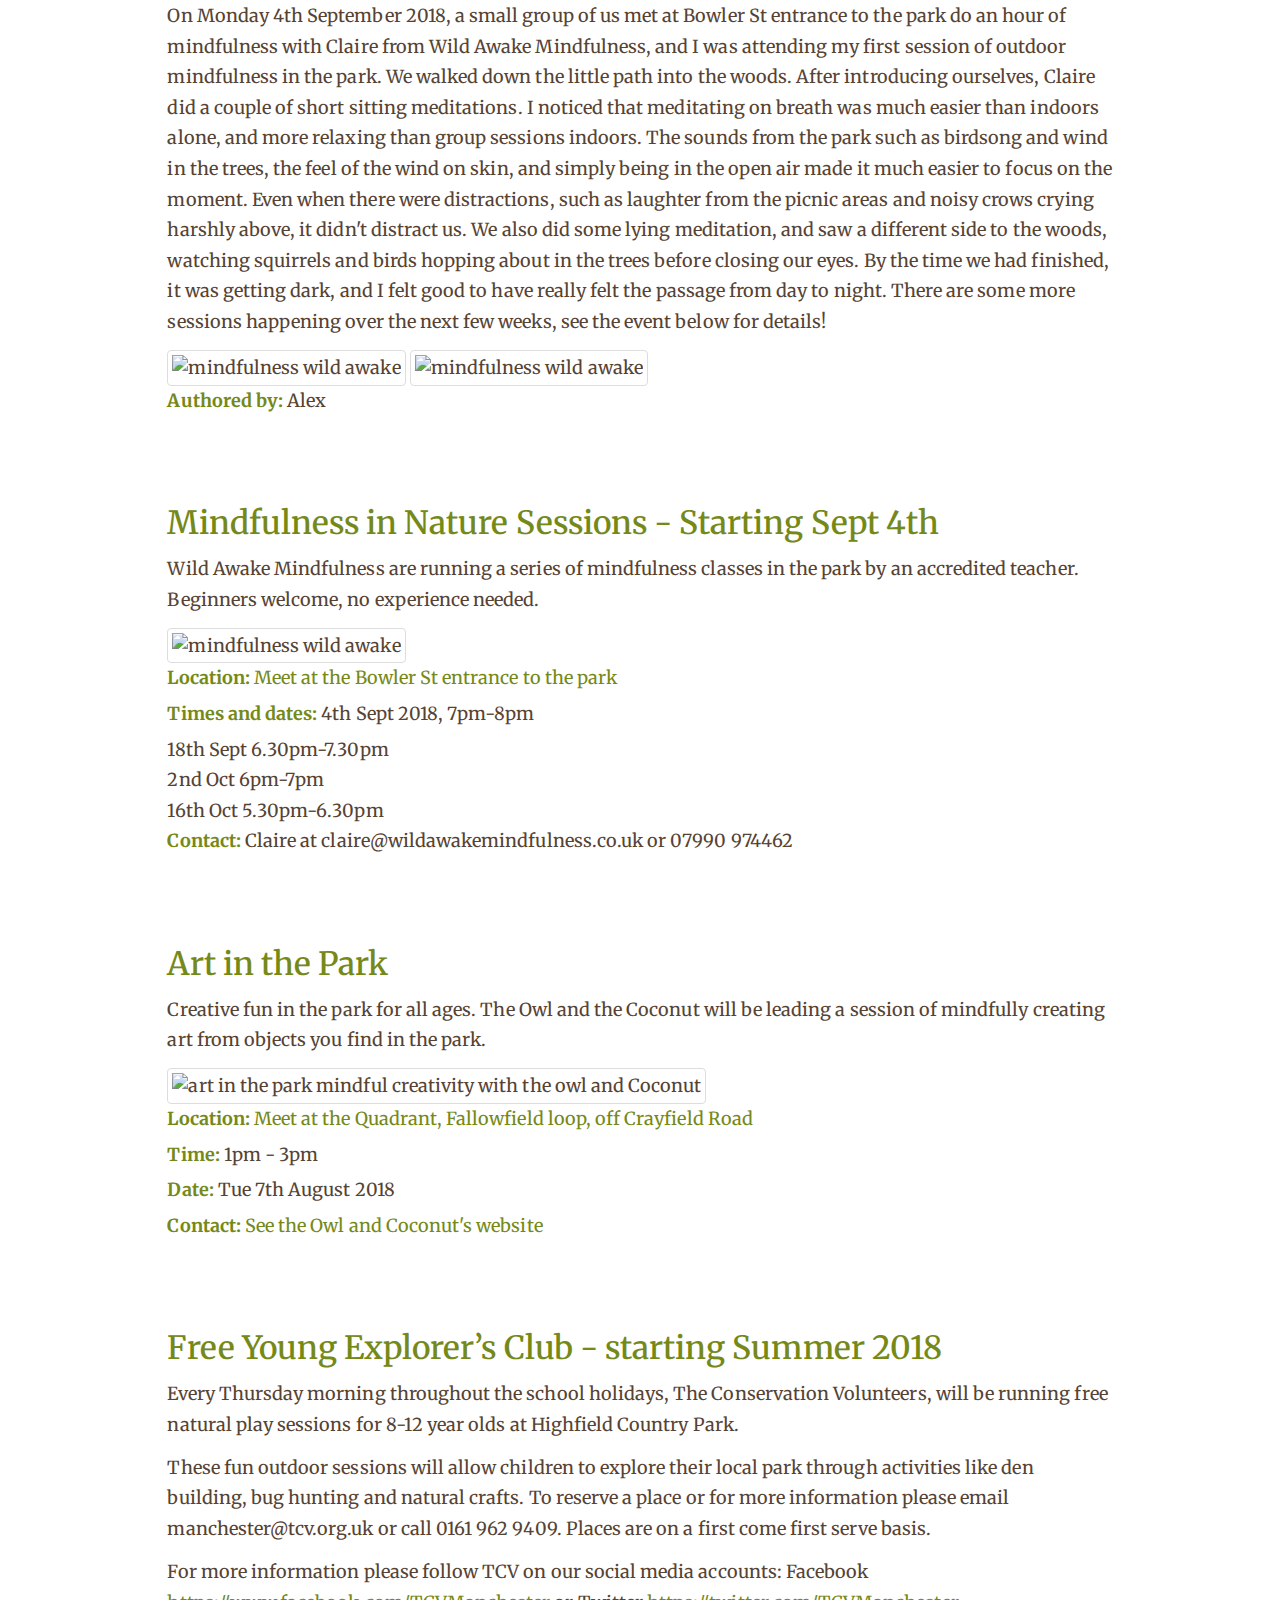
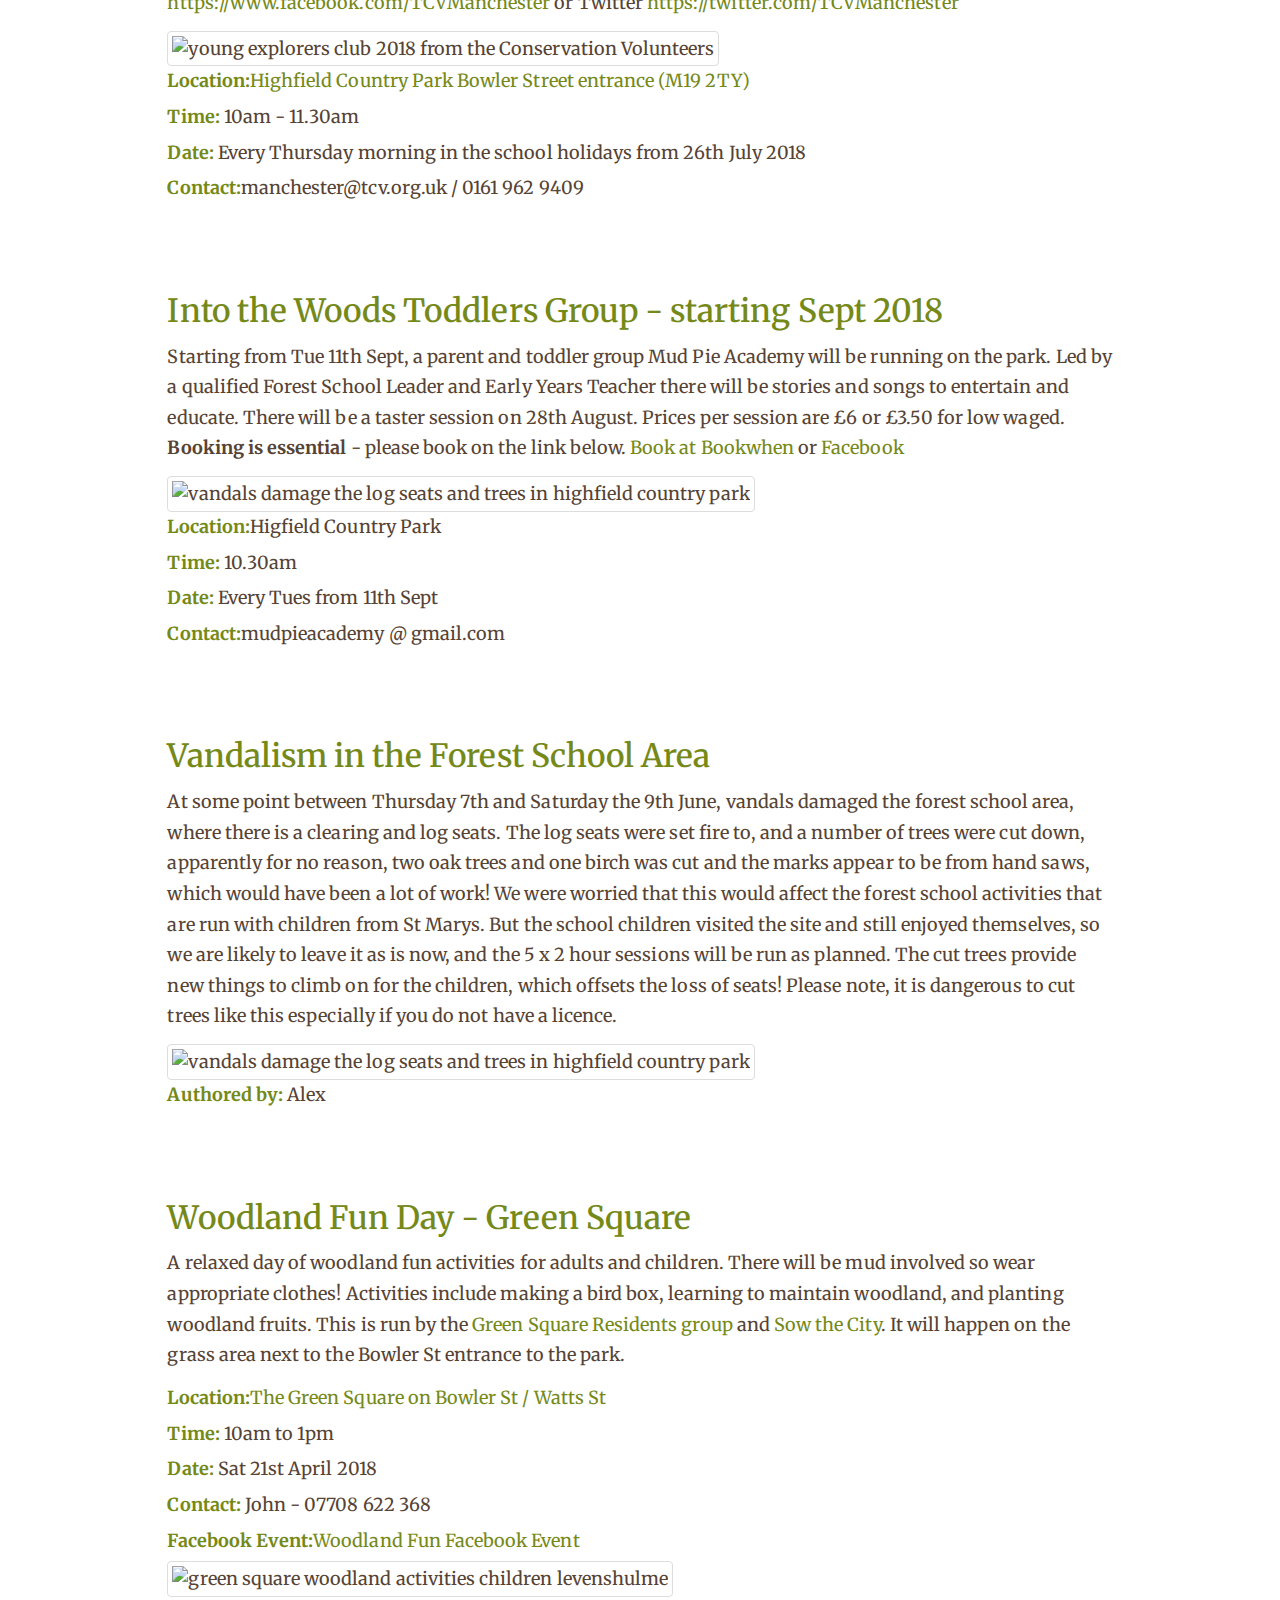
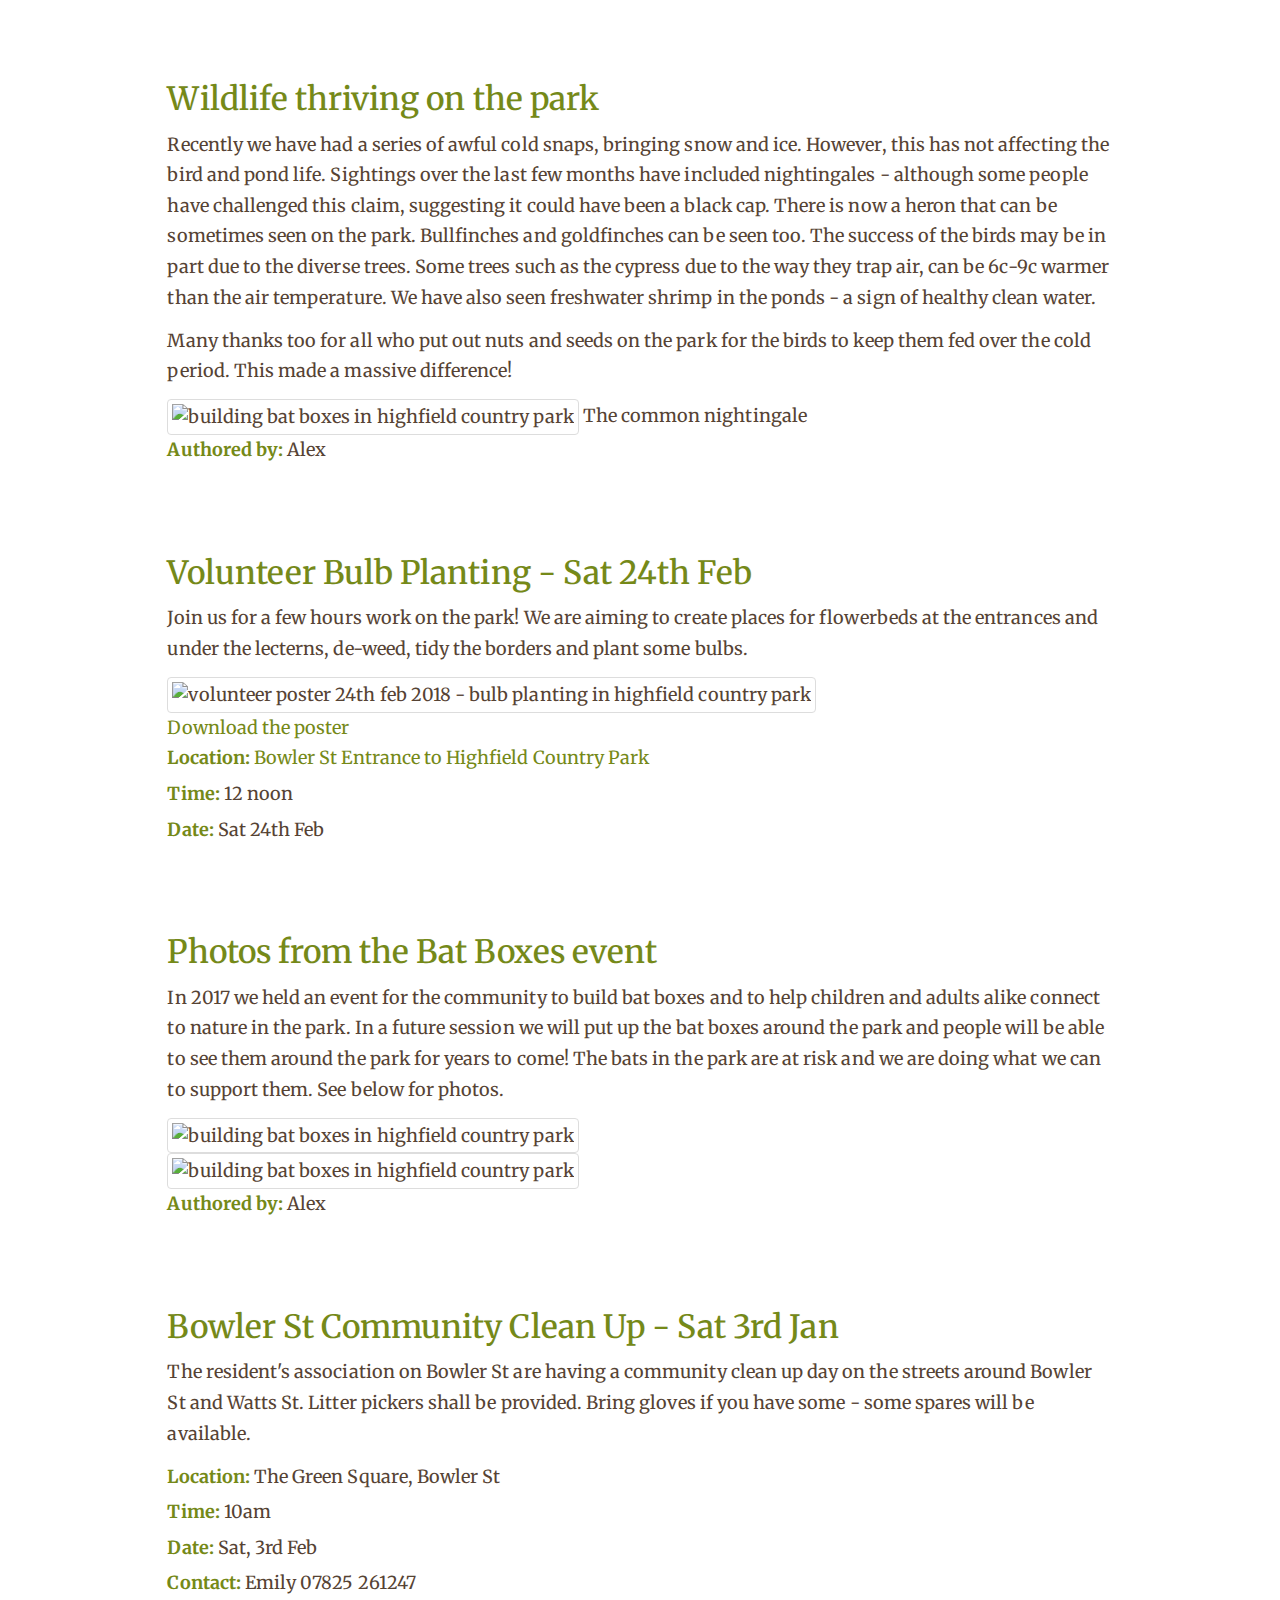
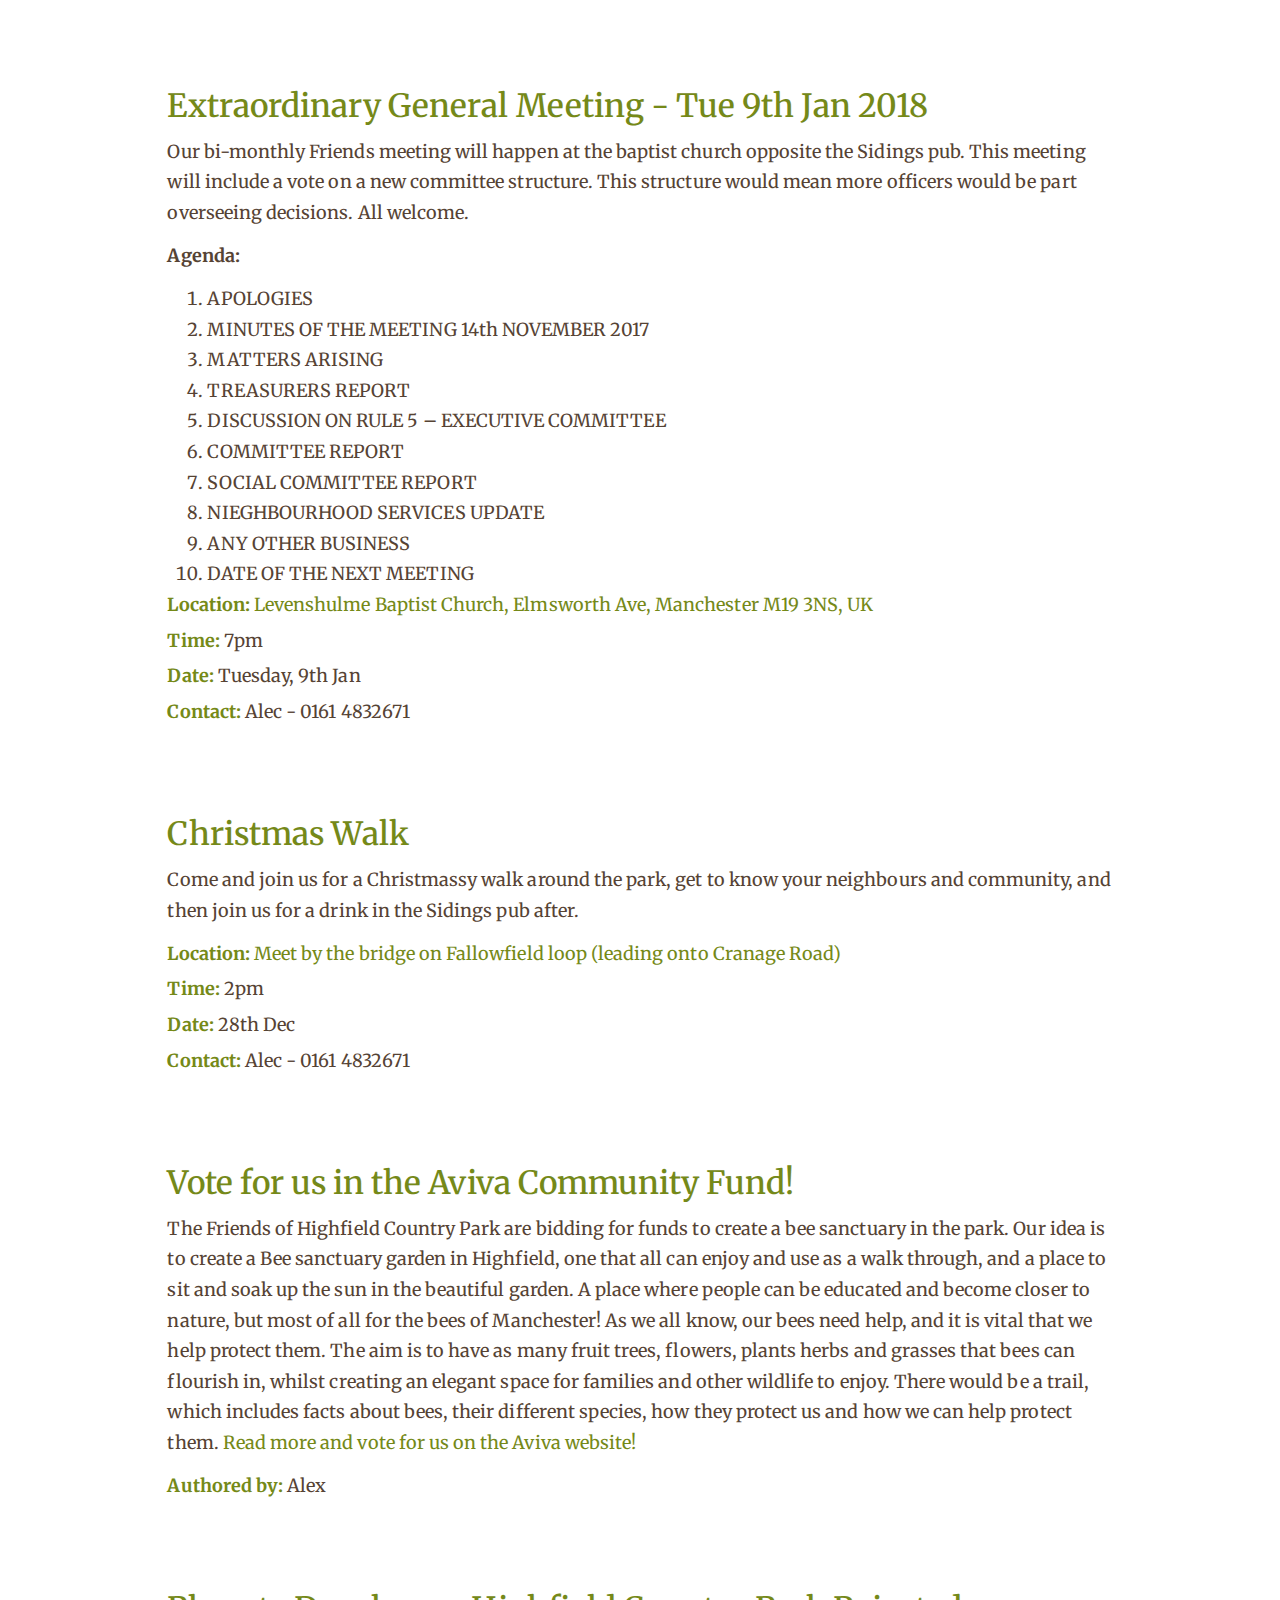
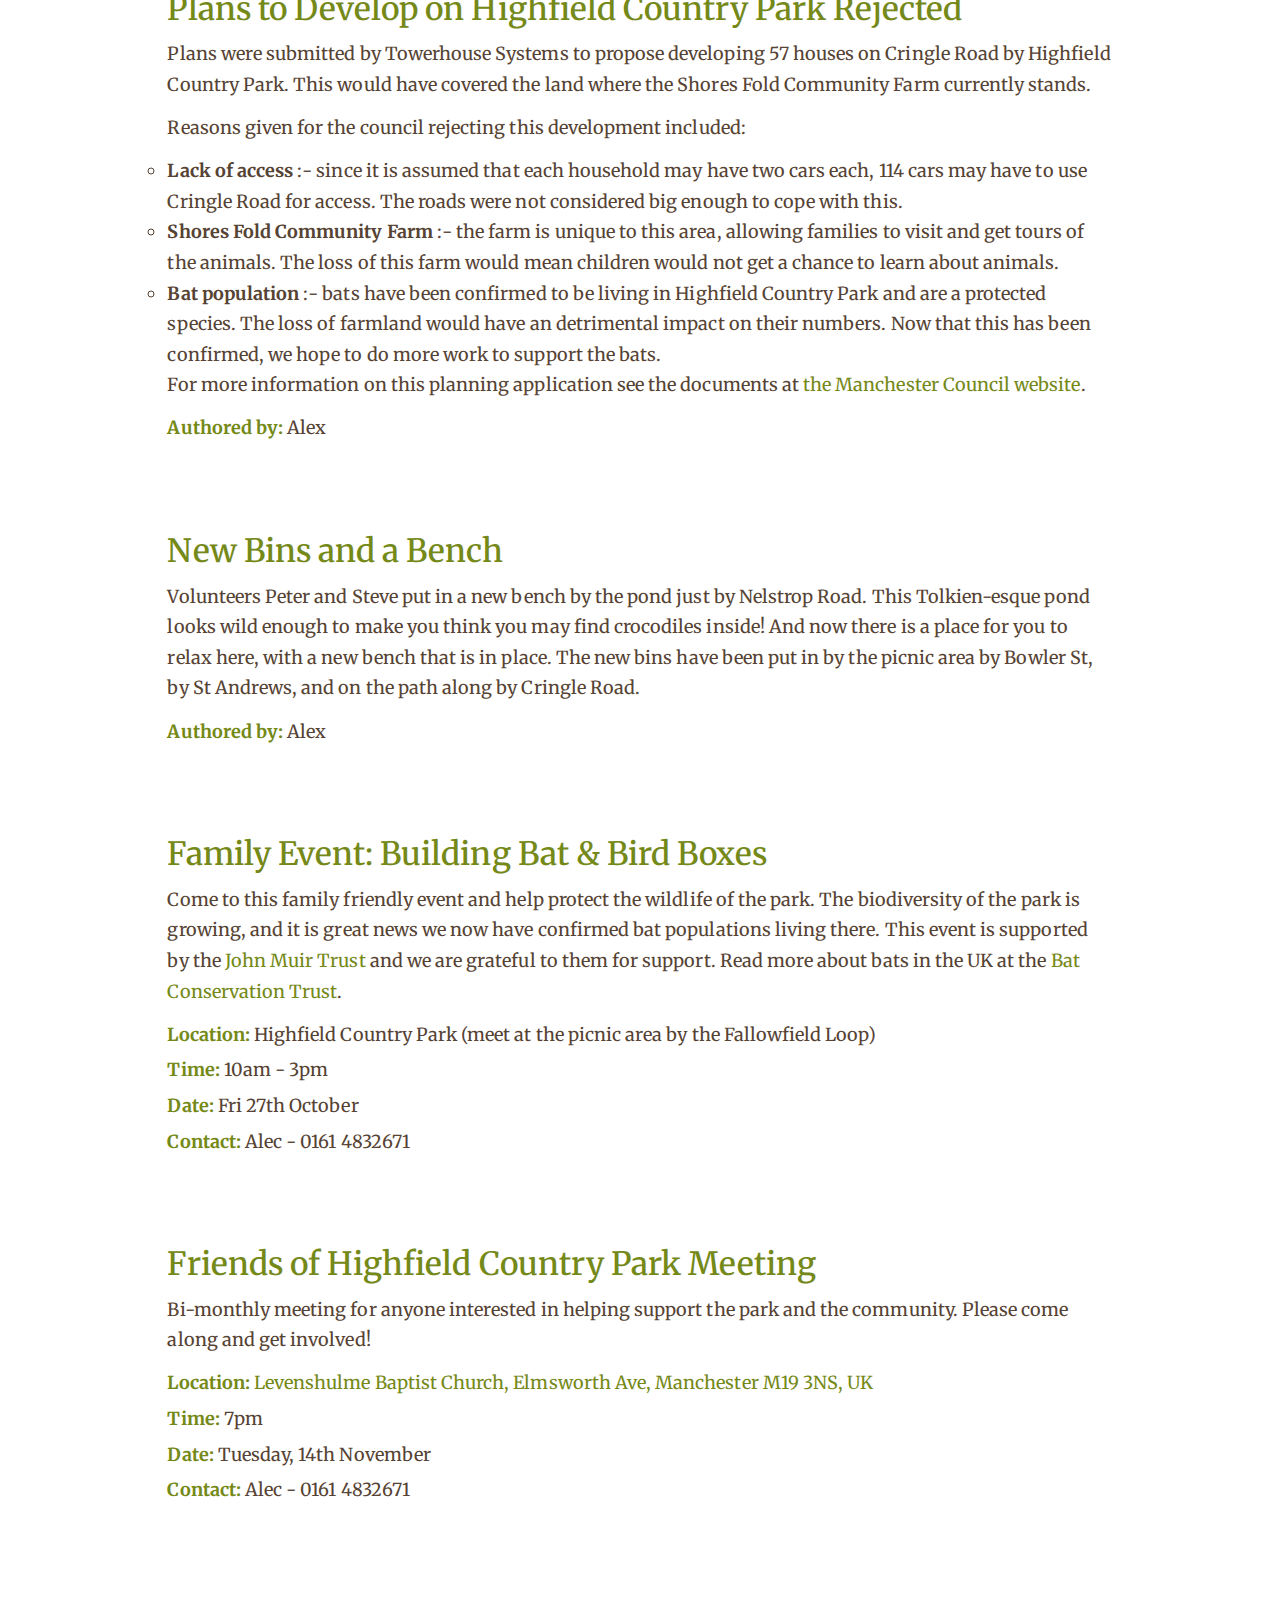
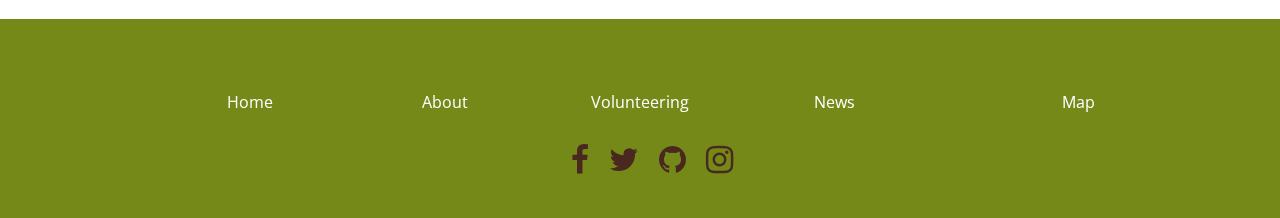
<file: news-and-events.html>
<!DOCTYPE HTML>
<html lang="en">
<head>
<title>Highfield Country Park - News and Events</title>

<!-- favicon -->
<link rel="apple-touch-icon" sizes="57x57" href="/apple-icon-57x57.png">
<link rel="apple-touch-icon" sizes="60x60" href="/apple-icon-60x60.png">
<link rel="apple-touch-icon" sizes="72x72" href="/apple-icon-72x72.png">
<link rel="apple-touch-icon" sizes="76x76" href="/apple-icon-76x76.png">
<link rel="apple-touch-icon" sizes="114x114" href="/apple-icon-114x114.png">
<link rel="apple-touch-icon" sizes="120x120" href="/apple-icon-120x120.png">
<link rel="apple-touch-icon" sizes="144x144" href="/apple-icon-144x144.png">
<link rel="apple-touch-icon" sizes="152x152" href="/apple-icon-152x152.png">
<link rel="apple-touch-icon" sizes="180x180" href="/apple-icon-180x180.png">
<link rel="icon" type="image/png" sizes="192x192"  href="/android-icon-192x192.png">
<link rel="icon" type="image/png" sizes="32x32" href="/favicon-32x32.png">
<link rel="icon" type="image/png" sizes="96x96" href="/favicon-96x96.png">
<link rel="icon" type="image/png" sizes="16x16" href="/favicon-16x16.png">
<link rel="manifest" href="/manifest.json">
<meta name="msapplication-TileColor" content="#ffffff">
<meta name="msapplication-TileImage" content="/ms-icon-144x144.png">
<meta name="theme-color" content="#ffffff">

<!-- Fonts -->
<link href="https://fonts.googleapis.com/css?family=Merriweather:400,700" rel="stylesheet">
<link href='http://fonts.googleapis.com/css?family=Open+Sans:300,400,700' rel='stylesheet'>

<meta charset="utf-8" />
<meta name="viewport" content="width=device-width, initial-scale=1"/>

<!-- compiled styles with bootstrap, font awesome and custom styles -->
<link href="assets/css/styles.css" rel="stylesheet">

</head>
<!-- end of partials/header.twig -->
<!-- news-and-events.twig -->
<body>
  
  
          
    <header>
      <!-- partials/linear-nav.twig -->
<div class="intro-content">
  <div class="container-fluid">
    <div class="row">
      <nav class="linear-nav">
        <div class="linear-nav-image col-xs-12 col-sm-4 chimney-image home">
            <h3><a href="index.html" class="title-link">
            <i class="fa fa-leaf title-icon"></i> Highfield Country Park</a></h3>
        </div>
        <div class="col-xs-3 col-sm-2 linear-nav-image path1-image">
          <a href="news-and-events.html"><div>News</div></a>
        </div>
        <div class="col-xs-3 col-sm-2 linear-nav-image path2-image">
          <a href="about.html"><div>About</div></a>
        </div>
        <div class="col-xs-3 col-sm-2 linear-nav-image path3-image">
            <a href="map.html"><div>Map</div></a>
        </div>
        <div class="col-xs-3 col-sm-2 linear-nav-image path4-image">
          <a href="volunteer.html" ><div>Volunteer</div></a>
        </div>
      </nav>
    </div>
  </div>
</div>
<!-- end of partials/linear-nav.twig -->
    </header>

    <main>
      <div class="text-content-outer-container">
        <div class="container">
          <div class="row">
            <div class="col-xs-10 col-xs-offset-1">
              <div class="text-content listing">

                <h1>News and Events</h1>

                <div class="sort-filter">
                  <span id="filter-news" class="filter btn btn-default">News</span>
                  <span id="filter-events" class="filter btn btn-default">Events</span>
                  <span id="filter-reset" class="filter btn btn-default">All</span>
                </div>



                <div id="news-events-list">
                  <ul class="list list-unstyled">

                  <p>If you have a story to suggest, please fill out our <a href="https://goo.gl/forms/FBUFHyFhVACWiQlp2">Google form</a></p>

                    <p>If you are interested in putting an event on, please get in touch with us on Facebook or Twitter, or complete our <a href="/volunteer.html">Volunteering form</a>.</p>

                    <!--
                      SAMPLE EVENT
                    <li id="item-NUMBER">
                      <article id="ENTER-A-UNIQUE-ID">
                        <span class="category">Event</span>
                        <header><h3></h3></header>
                        <p class="body-content">
                        <a href="my-url">Link for info</a></p>
                        <span class="eyebrow"><label>Location: </label>ENTER LOCATION</span>
                        <span class="eyebrow"><label>Time: </label> TIME</span>
                        <span class="eyebrow"><label>Date: </label> DATE</span>
                        <span class="eyebrow"><label>Contact: </label> CONTACT</span>
                      </article>
                    </li>

                     SAMPLE NEWS
                    <li id="item-NUMBER">
                      <article id="UNIQUE-NAME">
                        <span class="category">News</span>
                        <header><h3>Title</h3></header>

                        <p class="body-content">Body text<a href="my-url">Link for info</a></p>

                        <span class="eyebrow"><label>Authored by:</label> Alex</span>
                      </article>
                    </li>
                    -->

                    <li id="item-26">
                    <article id="volunteer-saturday-march-2019">
                      <span class="category">Event</span>
                      <header><h3>Join Our First Volunteering Saturday Session</h3></header>
                      <p class="body-content">We are running our first Saturday session in 2019 for volunteers on 23rd March, to work on the forest school area. The work will involve putting down wood chip, putting out some stumps for sitting on, and generally making it look nice! Tools will be provided, but if you have gloves and tools of your own, feel free to bring them. Make sure to wear boots and study clothes!</p>

                      <span class="eyebrow"><label>Location: </label><a href="https://www.openstreetmap.org/search?query=green%20square%2C%20levenshulme#map=19/53.43918/-2.18244"> Meet at the Bowler St entrance to the park</a></span>
                      <span class="eyebrow"><label>Times and dates: </label> 11am to 12.30pm / 1pm, 23rd March 2019
                      </span>
                      <span class="eyebrow"><label>Contact: </label> <a href="email:lee.alex11 at yahoo.com">lee.alex11 at yahoo.com</a> or 07962 662762 </span>
                    </article>
                    </li>

                    <li id="item-25">
                    <article id="mindfulness-spring-equinox-2019">
                      <span class="category">Event</span>
                      <header><h3>Spring Equinox Mindfulness Session</h3></header>
                      <p class="body-content">Reflect on new beginnings and get closer to nature in a special mindfulness session for Spring Equinox. Book your place at <a href="http://www.wildawake-mindfulness.co.uk">wildawake-mindfulness.co.uk</a> for £7.</p>

                      <span class="eyebrow"><label>Location: </label><a href="https://www.openstreetmap.org/search?query=green%20square%2C%20levenshulme#map=19/53.43918/-2.18244"> Meet at the Bowler St entrance to the park</a></span>
                      <span class="eyebrow"><label>Times and dates: </label> 6pm to 7pm, Wed 20th March 2019
                      </span>
                      <span class="eyebrow"><label>Contact: </label> Claire at claire@wildawake-mindfulness.co.uk or 07990 974462</span>
                      <img class="figure-img rounded img-thumbnail" alt="spring Equinox mindfulness in nature wild-awake-mindfulness"  data-src="assets/images/spring-equinox-2019.jpg"/>
                    </article>
                    </li>

                    <li id="item-24">
                    <article id="content-volunteer-2019">
                      <span class="category">News</span>
                      <header><h3>Volunteer Content Writer Wanted!</h3></header>
                      <p class="body-content">We are looking for local volunteers to come forward and support the park and this website by helping to write articles for this website. We are a small community group and keeping this website updated with stories is a challenge! No experience of content writing is required, you just a passion for the park and attending Friends of Highfield Country Park meetings. Some ideas for new content could be writing about nature on the park, covering events that have happened, looking into the history of the park, or interviewing Friends group volunteers, some of whom have some great stories. If you think you can help, please fill in the form on our <a href="volunteer.html">Volunteering page</a> and let us know and we can have a chat.</p>
                    </article>
                    </li>

                    <li id="item-23">
                    <article id="wreath-making-2018">
                      <span class="category">Event</span>
                      <header><h3>Free Wreath Making Dec 20th</h3></header>
                      <p class="body-content">Practical wreath making session for children aged 8+ before christmas. Will include time to play in the park too!</p>

                      <img class="figure-img  rounded img-thumbnail" alt="wreath making 2018 TCV manchester children"  data-src="assets/images/wreath-making-2018.jpg"/>
                      <span class="eyebrow"><label>Location: </label><a href="https://www.openstreetmap.org/search?query=green%20square%2C%20levenshulme#map=19/53.43918/-2.18244"> Meet at the Bowler St entrance to the park</a></span>
                      <span class="eyebrow"><label>Times and dates: </label> 10am - 11.30am, 20th December 2018
                      </span>
                      <span class="eyebrow"><label>Contact: </label> <a href="email:manchester@tcv.org.uk">manchester@tcv.org.uk</a> or 0161 962 0409 </span>
                    </article>
                    </li>

                    <li id="item-22">
                      <article id="notification-redevelopment-2018">
                        <span class="category">News</span>
                        <header><h3>New Development to be Resubmitted</h3></header>

                        <p class="col-xs-12 body-content">The new development on Cringle Road, for 57 houses, was rejected last year. Earlier in 2018 it was rejected on appeal by the planning inspectorate. However, it appears that the only outstanding objection is for the developers to contribute to the improvement of the park. The developers have notified the Friends group that they are preparing to submit another application. If you want to be notified when this application is actually submitted, so you can register your opinion on this development, you can fill out the form below.</p>

                        <div class="col-md-8 col-md-offset-2 col-xs-12">
                        <p>This form is no longer available</p>
                        </div>
                        <div class="clearfix">
                        <span class="col-xs-12 eyebrow"><label>Authored by:</label> Alex</span>
                        <div class="clearfix">
                      </article>
                    </li>

                    <li id="item-21">
                    <article id="nighttime-mindfulness-2018">
                      <span class="category">Event</span>
                      <header><h3>Night Time Mindfulness starting Thursday 6th December 2018</h3></header>
                      <p class="body-content">Discover the sounds and spirit of the park at night with evening Winter meditation. Beginners welcome, no experience needed!</p>

                      <img class="figure-img  rounded img-thumbnail" alt="mindfulness night time levenshulme park"  data-src="assets/images/nighttime-meditation-2018.jpg"/>
                      <span class="eyebrow"><label>Location: </label><a href="https://www.openstreetmap.org/search?query=green%20square%2C%20levenshulme#map=19/53.43918/-2.18244"> Meet at the Bowler St entrance to the park</a></span>
                      <span class="eyebrow"><label>Times and dates: </label> 6th Dec 2018, 6.30pm-7.30pm <br/>
                      13th Dec 6.30pm-7.30pm<br/>
                      20th Dec 6.30pm-7.30pm<br/>
                      </span>
                      <span class="eyebrow"><label>Contact: </label> Claire at claire@wildawakemindfulness.co.uk or 07990 974462</span>
                    </article>
                    </li>

                    <li id="item-20">
                    <article id="mindfulness-2018">
                      <span class="category">Event</span>
                      <header><h3>Mindfulness in Nature Sessions - Starting Sept 4th</h3></header>
                      <p class="body-content">Wild Awake Mindfulness are running a series of mindfulness classes in the park by an accredited teacher. Beginners welcome, no experience needed.</p>

                      <img class="figure-img  rounded img-thumbnail" alt="art in the park mindful creativity with the owl and Coconut"  data-src="assets/images/MindfulnessSeptOct18.jpg"/>
                      <span class="eyebrow"><label>Location: </label><a href="https://www.openstreetmap.org/search?query=green%20square%2C%20levenshulme#map=19/53.43918/-2.18244"> Meet at the Bowler St entrance to the park</a></span>
                      <span class="eyebrow"><label>Times and dates: </label> 4th Sept 2018, 7pm-8pm <br/>
                      18th Sept 6.30pm-7.30pm<br/>
                      2nd Oct 6pm-7pm<br/>
                      16th Oct 5.30pm-6.30pm<br/></span>
                      </span>
                      <span class="eyebrow"><label>Contact: </label> Claire at claire@wildawakemindfulness.co.uk or 07990 974462</span>
                    </article>

                    <li id="item-19">
                      <article id="wildawakemindfulness-sept-2018">
                        <span class="category">News</span>
                        <header><h3>Wild Awake Mindfulness Experience - Blog Post</h3></header>

                        <p class="body-content">On Monday 4th September 2018, a small group of us met at Bowler St entrance to the park do an hour of mindfulness with Claire from Wild Awake Mindfulness, and I was attending my first session of outdoor mindfulness in the park. We walked down the little path into the woods. After introducing ourselves, Claire did a couple of short sitting meditations. I noticed that meditating on breath was much easier than indoors alone, and more relaxing than group sessions indoors. The sounds from the park such as birdsong and wind in the trees, the feel of the wind on skin, and simply being in the open air made it much easier to focus on the moment. Even when there were distractions, such as laughter from the picnic areas and noisy crows crying harshly above, it didn't distract us. We also did some lying meditation, and saw a different side to the woods, watching squirrels and birds hopping about in the trees before closing our eyes. By the time we had finished, it was getting dark, and I felt good to have really felt the passage from day to night. There are some more sessions happening over the next few weeks, see the event below for details!</p>

                        <img class="figure-img  rounded img-thumbnail" alt=" mindfulness wild awake"  data-src="assets/images/wildawake-mindfulness-sept-2018-1.jpg"/>

                        <img class="figure-img  rounded img-thumbnail" alt=" mindfulness wild awake"  data-src="assets/images/wildawake-mindfulness-sept-2018.jpg"/>

                        <span class="eyebrow"><label>Authored by:</label> Alex</span>
                      </article>
                    </li>

                    <li id="item-18">
                      <article id="mindfulness-2018">
                        <span class="category">Event</span>
                        <header><h3>Mindfulness in Nature Sessions - Starting Sept 4th</h3></header>
                        <p class="body-content">Wild Awake Mindfulness are running a series of mindfulness classes in the park by an accredited teacher. Beginners welcome, no experience needed.</p>

                        <img class="figure-img  rounded img-thumbnail" alt=" mindfulness wild awake"  data-src="assets/images/MindfulnessSeptOct18.jpg"/>
                        <span class="eyebrow"><label>Location: </label><a href="https://www.openstreetmap.org/search?query=green%20square%2C%20levenshulme#map=19/53.43918/-2.18244"> Meet at the Bowler St entrance to the park</a></span>
                        <span class="eyebrow"><label>Times and dates: </label> 4th Sept 2018, 7pm-8pm <br/>
                        18th Sept 6.30pm-7.30pm<br/>
                        2nd Oct 6pm-7pm<br/>
                        16th Oct 5.30pm-6.30pm<br/></span>
                        </span>
                        <span class="eyebrow"><label>Contact: </label> Claire at claire@wildawakemindfulness.co.uk or 07990 974462</span>
                      </article>
                    </li>



                    <li id="item-17">
                      <article id="art-park-2018">
                        <span class="category">Event</span>
                        <header><h3>Art in the Park</h3></header>
                        <p class="body-content">Creative fun in the park for all ages. The Owl and the Coconut will be leading a session of mindfully creating art from objects you find in the park.</p>
                        <img class="figure-img  rounded img-thumbnail" alt="art in the park mindful creativity with the owl and Coconut"  data-src="assets/images/art-park-2018.jpg"/>
                        <span class="eyebrow"><label>Location: </label> <a href="https://www.openstreetmap.org/search?query=%20Crayfield%20Road#map=18/53.44106/-2.18633">Meet at the Quadrant, Fallowfield loop, off Crayfield Road</a>  </span>
                        <span class="eyebrow"><label>Time:</label> 1pm - 3pm</span>
                        <span class="eyebrow"><label>Date:</label> Tue 7th August 2018</span>
                        <span class="eyebrow"><label>Contact:</label> <a href="https://theowlandthecoconut.com/contact/">See the Owl and Coconut's website</a></span>
                      </article>
                    </li>

                    <li id="item-16">
                      <article id="young-explorers-2018">
                        <span class="category">Event</span>
                        <header><h3>Free Young Explorer’s Club - starting Summer 2018 </h3></header>
                        <p class="body-content"><p>Every Thursday morning throughout the school holidays, The Conservation Volunteers, will be running free natural play sessions for 8-12 year olds at Highfield Country Park.</p>
                        <p>These fun outdoor sessions will allow children to explore their local park through activities like den building, bug hunting and natural crafts. To reserve a place or for more information please email manchester@tcv.org.uk or call 0161 962 9409. Places are on a first come first serve basis.</p>
                        <p>For more information please follow TCV on our social media accounts: Facebook <a href="https://www.facebook.com/TCVManchester/">https://www.facebook.com/TCVManchester</a> or Twitter <a href="https://twitter.com/TCVManchester">https://twitter.com/TCVManchester</a></p>
                        <img class="figure-img  rounded img-thumbnail" alt="young explorers club 2018 from the Conservation Volunteers"  data-src="assets/images/yec2018.jpg"/>
                        <span class="eyebrow"><label>Location:</label><a href="https://www.openstreetmap.org/search?query=green%20square%2C%20levenshulme#map=19/53.43918/-2.18244">Highfield Country Park Bowler Street entrance (M19 2TY)</a></span>
                        <span class="eyebrow"><label>Time: </label> 10am - 11.30am</span>
                        <span class="eyebrow"><label>Date: </label> Every Thursday morning in the school holidays from 26th July 2018</span>
                        <span class="eyebrow"><label>Contact: </label>manchester@tcv.org.uk / 0161 962 9409 </span>
                      </article>
                    </li>


                    <li id="item-15">
                      <article id="into-the-woods-2018">
                        <span class="category">Event</span>
                        <header><h3>Into the Woods Toddlers Group - starting Sept 2018</h3></header>
                        <p class="body-content">Starting from Tue 11th Sept, a parent and toddler group Mud Pie Academy will be running on the park. Led by a qualified Forest School Leader and Early Years Teacher there will be stories and songs to entertain and educate. There will be a taster session on 28th August. Prices per session are £6 or £3.50 for low waged. <strong>Booking is essential</strong> - please book on the link below.  <a href="http://bookwhen.com/mudpieacademy">Book at Bookwhen</a> or <a href="http://facebook.com/mudpieacademy">Facebook</a></p>

                        <img class="figure-img  rounded img-thumbnail" alt="vandals damage the log seats and trees in highfield country park"  data-src="assets/images/into-the-woods-2018.jpg"/>
                        <span class="eyebrow"><label>Location:</label>Higfield Country Park</span>
                        <span class="eyebrow"><label>Time:</label> 10.30am</span>
                        <span class="eyebrow"><label>Date:</label> Every Tues from 11th Sept</span>
                        <span class="eyebrow"><label>Contact:</label>mudpieacademy @ gmail.com</span>
                      </article>

                    <li id="item-14">
                      <article id="vandalism-forest-school-2018">
                        <span class="category">News</span>
                        <header><h3>Vandalism in the Forest School Area</h3></header>

                        <p class="body-content">At some point between Thursday 7th and Saturday the 9th June, vandals damaged the forest school area, where there is a clearing and log seats. The log seats were set fire to, and a number of trees were cut down, apparently for no reason, two oak trees and one birch was cut and the marks appear to be from hand saws, which would have been a lot of work! We were worried that this would affect the forest school activities that are run with children from St Marys. But the school children visited the site and still enjoyed themselves, so we are likely to leave it as is now, and the 5 x 2 hour sessions will be run as planned. The cut trees provide new things to climb on for the children, which offsets the loss of seats! Please note, it is dangerous to cut trees like this especially if you do not have a licence.</p>


                          <img class="figure-img  rounded img-thumbnail" alt="vandals damage the log seats and trees in highfield country park"  data-src="assets/images/log-circle-vandals-small.jpg"/>



                        <span class="eyebrow"><label>Authored by:</label> Alex</span>
                      </article>
                    </li>

                    <li id="item-13">

                      <article id="woodland-fun-april-2018">
                        <span class="category">Event</span>
                        <header><h3>Woodland Fun Day - Green Square</h3></header>
                        <p class="body-content">A relaxed day of woodland fun activities for adults and children. There will be mud involved so wear appropriate clothes! Activities include making a bird box, learning to maintain woodland, and planting woodland fruits. This is run by the <a href="https://www.facebook.com/groups/495400080852459/events/">Green Square Residents group</a> and <a href="http://www.sowthecity.org">Sow the City</a>. It will happen on the grass area next to the Bowler St entrance to the park.</p>
                        <span class="eyebrow"><label>Location:</label><a href="https://www.openstreetmap.org/way/27994813">The Green Square on Bowler St / Watts St</a></span>
                        <span class="eyebrow"><label>Time:</label> 10am to 1pm</span>
                        <span class="eyebrow"><label>Date:</label> Sat 21st April 2018</span>
                        <span class="eyebrow"><label>Contact:</label> John - 07708 622 368</span>
                        <span class="eyebrow"><label>Facebook Event:</label><a href="https://www.facebook.com/events/1530125710433743/">Woodland Fun Facebook Event</a></span>
                        <figure class="figure">
                          <img class="figure-img  rounded img-thumbnail" alt="green square woodland activities children levenshulme" style="max-width: 600px" data-src="assets/images/sow-the-city-green-square-april-2018-woodland-fun-day.jpg"/>
                        </figure>
                      </article>
                    </li>

                    <li id="item-12">
                      <article id="wildlife-march-2018">
                        <span class="category">News</span>
                        <header><h3>Wildlife thriving on the park</h3></header>

                        <p class="body-content">Recently we have had a series of awful cold snaps, bringing snow and ice. However, this has not affecting the bird and pond life. Sightings over the last few months have included nightingales - although some people have challenged this claim, suggesting it could have been a black cap. There is now a heron that can be sometimes seen on the park. Bullfinches and goldfinches can be seen too. The success of the birds may be in part due to the diverse trees. Some trees such as the cypress due to the way they trap air, can be 6c-9c warmer than the air temperature. We have also seen freshwater shrimp in the ponds - a sign of healthy clean water.</p>
                        <p class="body-content">Many thanks too for all who put out nuts and seeds on the park for the birds to keep them fed over the cold period. This made a massive difference!</p>

                        <figure class="figure">
                          <img class="figure-img  rounded img-thumbnail" alt="building bat boxes in highfield country park"  data-src="assets/images/common-nightingale.jpg"/>
                          <span>The common nightingale</span>
                        </figure>
                        <span class="eyebrow"><label>Authored by:</label> Alex</span>
                      </article>
                    </li>

                    <li id="item-11">
                      <article id="bulb-planting-feb-2018">
                        <span class="category">Event</span>
                        <header><h3>Volunteer Bulb Planting - Sat 24th Feb</h3></header>
                        <p class="body-content">Join us for a few hours work on the park! We are aiming to  create places for flowerbeds at the entrances and under the lecterns, de-weed, tidy the borders and plant some bulbs. </p>
                        <figure class="figure">
                          <img  class="figure-img rounded img-thumbnail" alt="volunteer poster 24th feb 2018 - bulb planting in highfield country park" data-src="assets/images/md/volunteer_poster.jpg"/>
                        </figure>
                        <span class="eyebrow"><a download="true" href="assets/images/lg/volunteer_poster.jpg">Download the poster</a></span>
                        <span class="eyebrow"><label>Location:</label> <a href="https://www.openstreetmap.org/search?query=m192ua#map=17/53.43985/-2.18075">Bowler St Entrance to Highfield Country Park</a></span>
                        <span class="eyebrow"><label>Time:</label> 12 noon</span>
                        <span class="eyebrow"><label>Date:</label> Sat 24th Feb</span>
                      </article>
                    </li>

                    <li id="item-10">
                      <article id="bat-boxes-summary-jan-2018">

                        <span class="category">News</span>
                        <header><h3>Photos from the Bat Boxes event</h3></header>


                        <div class="body-content">
                          <p> In 2017 we held an event for the community to build bat boxes and to help children and adults alike connect to nature in the park. In a future session we will put up the bat boxes around the park and people will be able to see them around the park for years to come! The bats in the park are at risk and we are doing what we can to support them. See below for photos. </p>
                          <figure class="figure">
                            <img  class="figure-img rounded img-thumbnail" alt="building bat boxes in highfield country park" data-src="assets/images/bat-boxes-2017/bat-boxes-oct-17-4-small.jpg"/>
                          </figure>
                          <figure class="figure">
                            <img class="figure-img  rounded img-thumbnail" alt="building bat boxes in highfield country park"  data-src="assets/images/bat-boxes-2017/bat-boxes-oct-17-1-small.jpg"/>
                          </figure>
                        </div>

                        <span class="eyebrow"><label>Authored by:</label> Alex</span>
                      </article>
                    </li>

                    <li id="item-9">
                      <article id="bowler-st-cleanup-feb-2018">
                        <span class="category">Event</span>
                        <header><h3>Bowler St Community Clean Up - Sat 3rd Jan</h3></header>
                        <p class="body-content">The resident's association on Bowler St are having a community clean up day on the streets around Bowler St and Watts St. Litter pickers shall be provided. Bring gloves if you have some - some spares will be available.  </p>
                        <span class="eyebrow"><label>Location:</label> The Green Square, Bowler St</span>
                        <span class="eyebrow"><label>Time:</label> 10am</span>
                        <span class="eyebrow"><label>Date:</label> Sat, 3rd Feb</span>
                        <span class="eyebrow"><label>Contact:</label> Emily 07825 261247</span>
                      </article>
                    </li>

                    <li id="item-8">
                      <article id="meeting-08012018">
                        <span class="category">Event</span>
                        <header><h3>Extraordinary General Meeting - Tue 9th Jan 2018</h3></header>
                        <p class="body-content">Our bi-monthly Friends meeting will happen at the baptist church opposite the Sidings pub. This meeting will include a vote on a new committee structure. This structure would mean more officers would be part overseeing decisions. All welcome. </p>
                        <p><strong>Agenda:</strong>
                          <ol>
                            <li>APOLOGIES</li>
                            <li>MINUTES OF THE MEETING 14th NOVEMBER 2017</li>
                            <li>MATTERS ARISING</li>
                            <li>TREASURERS REPORT</li>
                            <li>DISCUSSION ON RULE 5 – EXECUTIVE COMMITTEE</li>
                            <li>COMMITTEE REPORT</li>
                            <li>SOCIAL COMMITTEE REPORT</li>
                            <li>NIEGHBOURHOOD SERVICES UPDATE</li>
                            <li>ANY OTHER BUSINESS</li>
                            <li>DATE OF THE NEXT MEETING</li>
                          </ol>
                        <span class="eyebrow"><label>Location:</label> <a href="https://www.openstreetmap.org/search?query=levenshulme%20baptist%20church#map=17/53.44272/-2.18504">Levenshulme Baptist Church, Elmsworth Ave, Manchester M19 3NS, UK</a></span>
                        <span class="eyebrow"><label>Time:</label> 7pm</span>
                        <span class="eyebrow"><label>Date:</label> Tuesday, 9th Jan</span>
                        <span class="eyebrow"><label>Contact:</label> Alec - 0161 4832671</span>
                      </article>
                    </li>

                    <li id="item-7">
                      <article id="christmas-walk-2017">
                        <span class="category">Event</span>
                        <header><h3>Christmas Walk</h3></header>
                        <p class="body-content">Come and join us for a Christmassy walk around the park, get to know your neighbours and community, and then join us for a drink in the Sidings pub after.</p>
                        <span class="eyebrow"><label>Location:</label> <a href="https://www.openstreetmap.org/search?query=levenshulme%20baptist%20church#map=17/53.44272/-2.18504">Meet by the bridge on Fallowfield loop (leading onto Cranage Road) </a></span>
                        <span class="eyebrow"><label>Time:</label> 2pm</span>
                        <span class="eyebrow"><label>Date:</label> 28th Dec</span>
                        <span class="eyebrow"><label>Contact:</label> Alec - 0161 4832671</span>
                      </article>
                    </li>

                    <li id="item-5">
                      <article id="aviva-vote-oct-17">
                        <span class="category">News</span>
                        <header><h3>Vote for us in the Aviva Community Fund!</h3></header>

                        <p class="body-content">The Friends of Highfield Country Park are bidding for funds to create a bee sanctuary in the park. Our idea is to create a Bee sanctuary garden in Highfield, one that all can enjoy and use as a walk through, and a place to sit and soak up the sun in the beautiful garden. A place where people can be educated and become closer to nature, but most of all for the bees of Manchester! As we all know, our bees need help, and it is vital that we help protect them. The aim is to have as many fruit trees, flowers, plants herbs and grasses that bees can flourish in, whilst creating an elegant space for families and other wildlife to enjoy. There would be a trail, which includes facts about bees, their different species, how they protect us and how we can help protect them. <a href="https://www.avivacommunityfund.co.uk/voting/project/view/17-3871">Read more and vote for us on the Aviva website!</a></p>

                        <span class="eyebrow"><label>Authored by:</label> Alex</span>
                      </article>
                    </li>
                    <li id="item-1">
                      <article id="development-oct-17">

                        <span class="category">News</span>
                        <header><h3>Plans to Develop on Highfield Country Park Rejected</h3></header>


                        <p class="body-content">Plans were submitted by Towerhouse Systems to propose developing 57 houses on Cringle Road by Highfield Country Park. This would have covered the land where the Shores Fold Community Farm currently stands. </p>

                        <p>Reasons given for the council rejecting this development included:
                          <ul>
                            <li><strong>Lack of access </strong> :- since it is assumed that each household may have two cars each, 114 cars may have to use Cringle Road for access. The roads were not considered big enough to cope with this.</li>
                            <li><strong>Shores Fold Community Farm </strong> :- the farm is unique to this area, allowing families to visit and get tours of the animals. The loss of this farm would mean children would not get a chance to learn about animals.</li>
                            <li><strong>Bat population </strong>:- bats have been confirmed to be living in Highfield Country Park and are a protected species. The loss of farmland would have an detrimental impact on their numbers. Now that this has been confirmed, we hope to do more work to support the bats.</li>
                          </ul>

                          For more information on this planning application see the documents at <a href="http://pa.manchester.gov.uk/online-applications/applicationDetails.do?activeTab=summary&keyVal=OQK6U8BCLRJ00">the Manchester Council website</a>.
                        </p>

                        <span class="eyebrow"><label>Authored by:</label> Alex</span>
                      </article>
                    </li>

                    <li id="item-2">
                      <article id="bins-bench-oct-17">
                        <span class="category">News</span>
                        <header><h3>New Bins and a Bench</h3></header>

                        <p class="body-content">Volunteers Peter and Steve put in a new bench by the pond just by Nelstrop Road. This Tolkien-esque pond looks wild enough to make you think you may find crocodiles inside! And now there is a place for you to relax here, with a new bench that is in place. The new bins have been put in by the picnic area by Bowler St, by St Andrews, and on the path along by Cringle Road.</p>

                        <span class="eyebrow"><label>Authored by:</label> Alex</span>

                      </article>
                    </li>

                    <li id="item-3">
                      <article id="bat-boxes-oct-17">


                        <span class="category">Event</span>
                        <header><h3>Family Event: Building Bat &amp; Bird Boxes</h3></header>

                        <p class="body-content">Come to this family friendly event and help protect the wildlife of the park. The biodiversity of the park is growing, and it is great news we now have confirmed bat populations living there. This event is supported by the <a href="https://www.johnmuirtrust.org/">John Muir Trust</a> and we are grateful to them for support. Read more about bats in the UK at the <a href="http://www.bats.org.uk/pages/about_bats.html">Bat Conservation Trust</a>.</p>
                         <span class="eyebrow"><label>Location:</label> Highfield Country Park (meet at the picnic area by the Fallowfield Loop)</span>
                         <span class="eyebrow"><label>Time:</label> 10am - 3pm  </span>
                         <span class="eyebrow"><label>Date:</label> Fri 27th October</span>
                         <span class="eyebrow"><label>Contact:</label> Alec - 0161 4832671</span>
                      </article>


                      <li id="item-4">
                        <article>

                          <span class="category">Event</span>
                          <header><h3>Friends of Highfield Country Park Meeting</h3></header>

                          <p class="body-content">Bi-monthly meeting for anyone interested in helping support the park and the community. Please come along and get involved!</p>

                          <span class="eyebrow"><label>Location:</label> <a href="https://www.openstreetmap.org/search?query=levenshulme%20baptist%20church#map=17/53.44272/-2.18504">Levenshulme Baptist Church, Elmsworth Ave, Manchester M19 3NS, UK</a></span>
                          <span class="eyebrow"><label>Time:</label> 7pm</span>
                          <span class="eyebrow"><label>Date:</label> Tuesday, 14th November</span>
                          <span class="eyebrow"><label>Contact:</label> Alec - 0161 4832671</span>
                        </article>
                      </li>
                    </li>
                  </ul>
                </div>
              </div>
            </div>

          </div>
        </div>

      </div>
    </main>

    <!-- partials/footer.twig -->
<footer>
     <div class="footer" id="footer">
         <div class="container">
             <div class="row">

                <div class="col-xs-12 contact">

                  

                </div>
             </div>
             <div class="row">
                 <div class="col-md-2 col-md-offset-1 col-xs-4">
                     <ul class="nav">
                         <li> <a href="index.html"> Home </a> </li>
                     </ul>
                 </div>
                 <div class="col-md-2 col-xs-4">
                     <ul class="nav">
                         <li> <a href="about.html"> About </a> </li>
                     </ul>
                 </div>
                 <div class="col-md-2 col-xs-4">
                     <ul class="nav">
                         <li> <a href="volunteer.html" data-toggle="tooltip" data-placement="bottom"
       title=""> Volunteering </a> </li>
                     </ul>
                 </div>
                 <div class="col-md-2 col-xs-6">
                     <ul class="nav">
                         <li> <a href="news-and-events.html"> News</a> </li>
                     </ul>
                 </div>
                 <div class="col-md-3 col-xs-6">
                     <ul class="nav">
                         <li> <a href="map.html"> Map </a> </li>
                     </ul>
                 </div>
             </div>

             <div class="row">
               <div class="col-xs-12">
                   <ul class="social-nav">


                       <li> <a href="https://www.facebook.com/HighfieldCountryPark"> <i class="fa fa-facebook">   </i> </a> </li>
                       <li> <a href="https://twitter.com/HighfieldCP_Lev"> <i class="fa fa-twitter">   </i> </a> </li>
                       <li> <a href="https://github.com/ajlee/highfield-country-park-prototype"> <i class="fa fa-github">   </i> </a> </li>
                       <li> <a href="https://www.instagram.com/highfieldcountrypark/"> <i class="fa fa-instagram">   </i> </a> </li>

                   </ul>
                   <!--
                   <div class="paypal">
                     <form action="https://www.paypal.com/cgi-bin/webscr" method="post" target="_top">
                       <input type="hidden" name="cmd" value="_s-xclick">
                       <input type="hidden" name="hosted_button_id" value="ML99Y4HM2GKP2">
                       <input type="image" src="https://www.paypalobjects.com/en_US/GB/i/btn/btn_donateCC_LG.gif" border="0" name="submit" alt="PayPal – The safer, easier way to pay online!">
                       <img alt="" border="0" src="https://www.paypalobjects.com/en_GB/i/scr/pixel.gif" width="1" height="1">
                     </form>
                   </div>
                   -->
               </div>
             </div>

         </div>
     </div>
  </footer>


  <!-- all pages -->
  <script type="text/javascript" src="assets/js/vendor/leaflet/jquery.js"></script>
  <script type="text/javascript" src="assets/js/vendor/bootstrap/bootstrap.min.js"></script>

  <!-- forms & validation -->
  <script type="text/javascript" src="assets/js/vendor/bootstrap-validator/validator.js"></script>

    
    <!-- lists -->
    <script type="text/javascript" src="assets/js/vendor/listjs/list.min.js"></script>

  
  <!-- custom scripts - gulp js command combines all custom scripts into one -->
  <script type="text/javascript" src="assets/js/scripts.js"></script>

  <!-- end of partials/footer.twig -->

  </body>
</html>
</file>
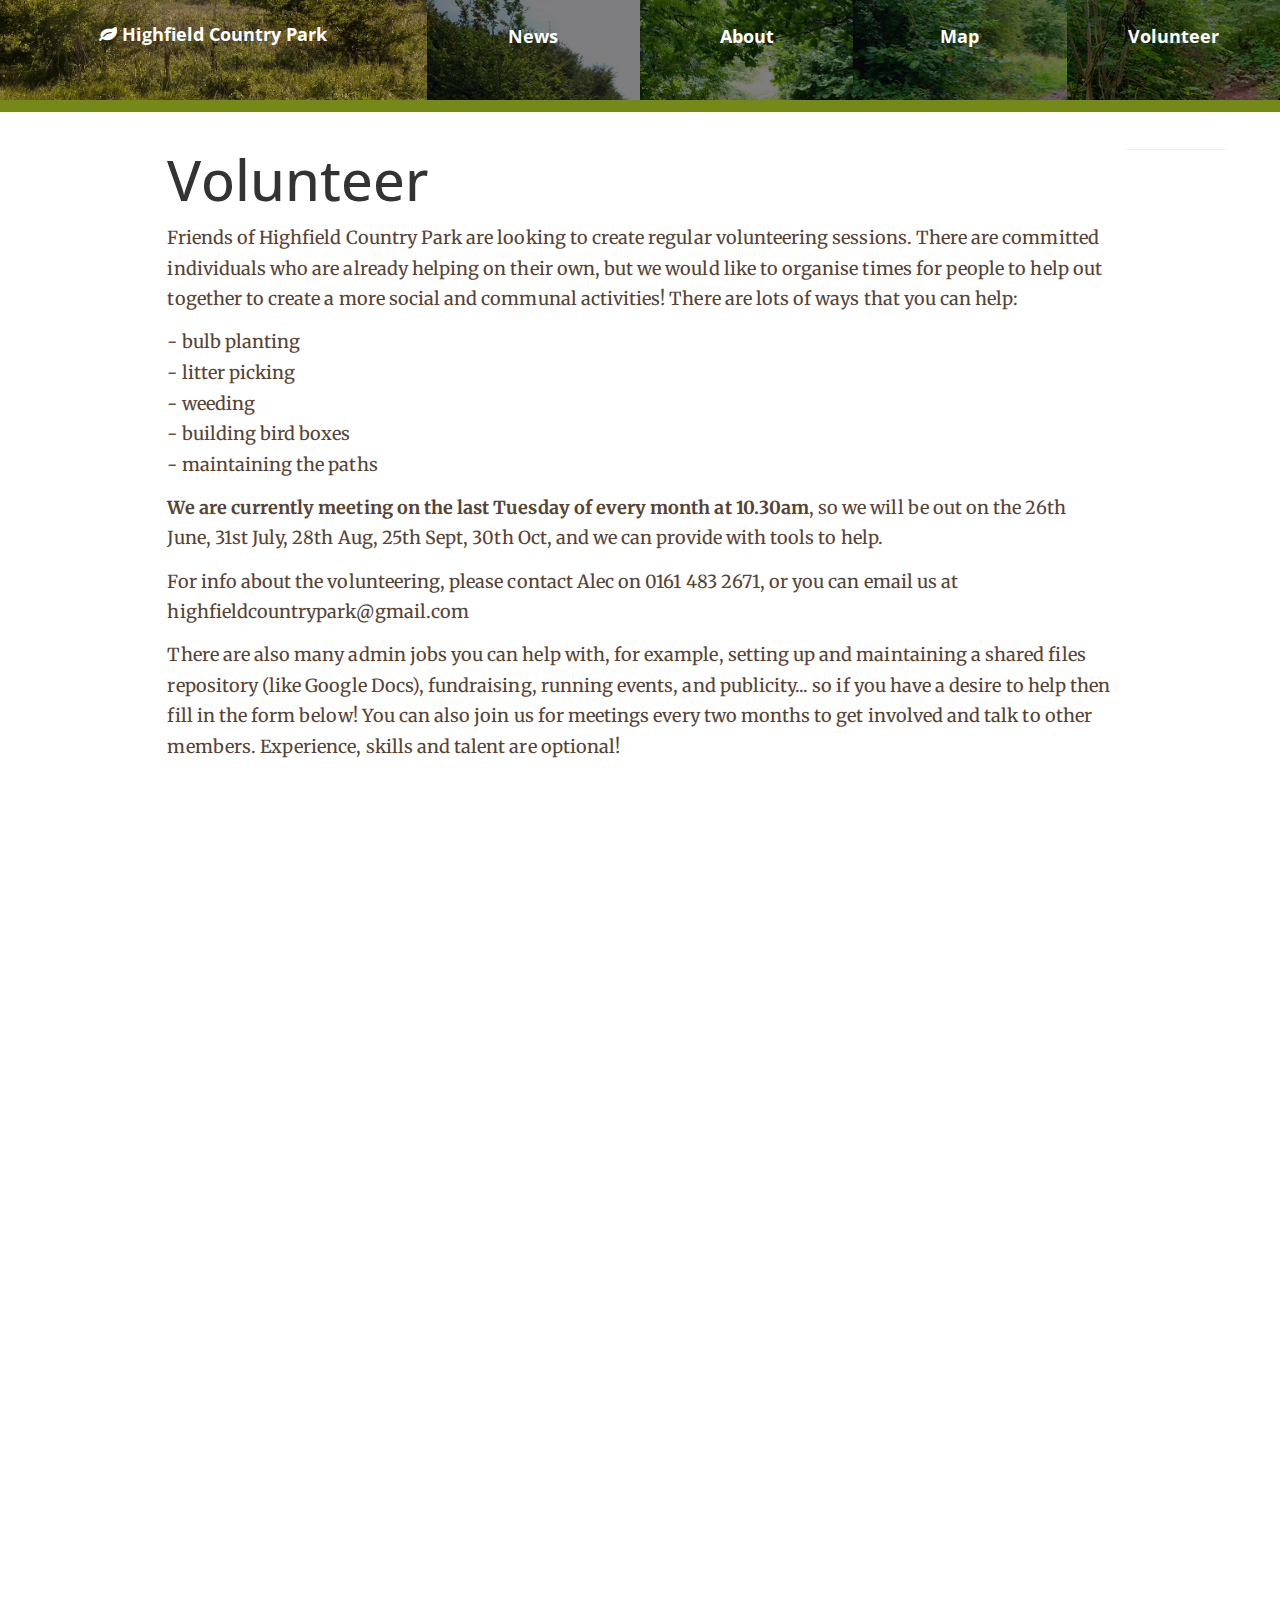
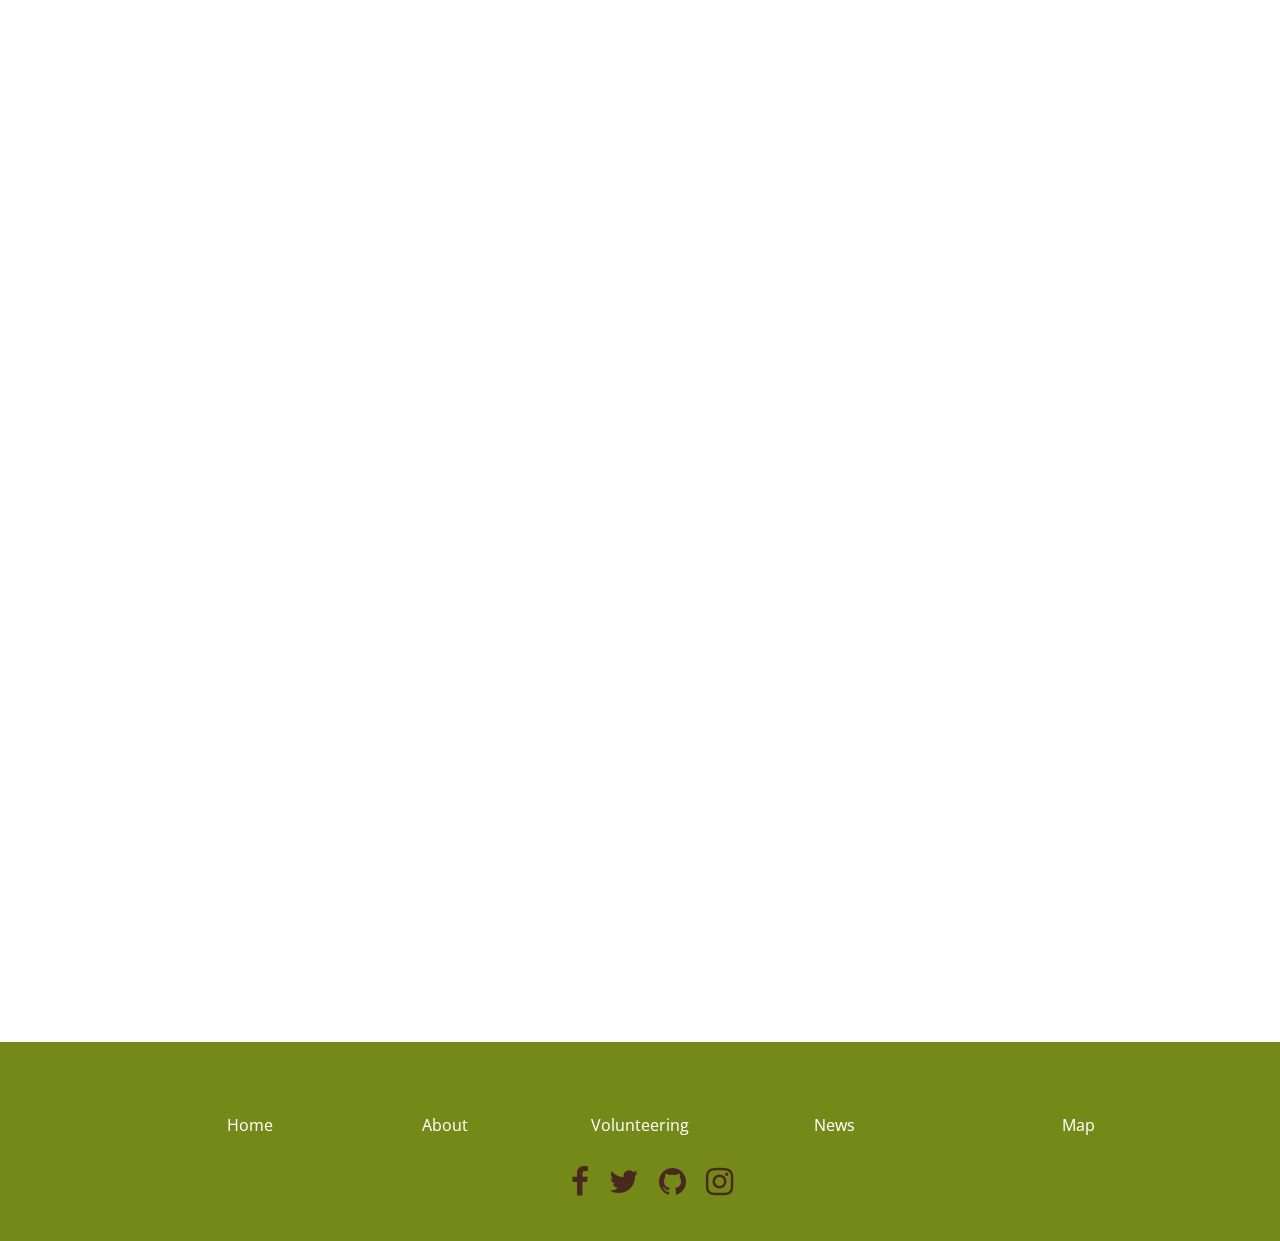
<file: volunteer.html>
<!DOCTYPE HTML>
<html lang="en">
<head>
<title>Highfield Country Park - Volunteering</title>

<!-- favicon -->
<link rel="apple-touch-icon" sizes="57x57" href="/apple-icon-57x57.png">
<link rel="apple-touch-icon" sizes="60x60" href="/apple-icon-60x60.png">
<link rel="apple-touch-icon" sizes="72x72" href="/apple-icon-72x72.png">
<link rel="apple-touch-icon" sizes="76x76" href="/apple-icon-76x76.png">
<link rel="apple-touch-icon" sizes="114x114" href="/apple-icon-114x114.png">
<link rel="apple-touch-icon" sizes="120x120" href="/apple-icon-120x120.png">
<link rel="apple-touch-icon" sizes="144x144" href="/apple-icon-144x144.png">
<link rel="apple-touch-icon" sizes="152x152" href="/apple-icon-152x152.png">
<link rel="apple-touch-icon" sizes="180x180" href="/apple-icon-180x180.png">
<link rel="icon" type="image/png" sizes="192x192"  href="/android-icon-192x192.png">
<link rel="icon" type="image/png" sizes="32x32" href="/favicon-32x32.png">
<link rel="icon" type="image/png" sizes="96x96" href="/favicon-96x96.png">
<link rel="icon" type="image/png" sizes="16x16" href="/favicon-16x16.png">
<link rel="manifest" href="/manifest.json">
<meta name="msapplication-TileColor" content="#ffffff">
<meta name="msapplication-TileImage" content="/ms-icon-144x144.png">
<meta name="theme-color" content="#ffffff">

<!-- Fonts -->
<link href="https://fonts.googleapis.com/css?family=Merriweather:400,700" rel="stylesheet">
<link href='http://fonts.googleapis.com/css?family=Open+Sans:300,400,700' rel='stylesheet'>

<meta charset="utf-8" />
<meta name="viewport" content="width=device-width, initial-scale=1"/>

<!-- compiled styles with bootstrap, font awesome and custom styles -->
<link href="assets/css/styles.css" rel="stylesheet">

</head>
<!-- end of partials/header.twig -->
<!-- map.twig -->
<body>
    
    
    
                    
    <header>
      <!-- partials/linear-nav.twig -->
<div class="intro-content">
  <div class="container-fluid">
    <div class="row">
      <nav class="linear-nav">
        <div class="linear-nav-image col-xs-12 col-sm-4 chimney-image home">
            <h3><a href="index.html" class="title-link">
            <i class="fa fa-leaf title-icon"></i> Highfield Country Park</a></h3>
        </div>
        <div class="col-xs-3 col-sm-2 linear-nav-image path1-image">
          <a href="news-and-events.html"><div>News</div></a>
        </div>
        <div class="col-xs-3 col-sm-2 linear-nav-image path2-image">
          <a href="about.html"><div>About</div></a>
        </div>
        <div class="col-xs-3 col-sm-2 linear-nav-image path3-image">
            <a href="map.html"><div>Map</div></a>
        </div>
        <div class="col-xs-3 col-sm-2 linear-nav-image path4-image">
          <a href="volunteer.html" ><div>Volunteer</div></a>
        </div>
      </nav>
    </div>
  </div>
</div>
<!-- end of partials/linear-nav.twig -->
    </header>
    <main>
      <div class="text-content-outer-container">
        <div class="container">
          <div class="row">
            <div class="col-xs-10 col-xs-offset-1">
              <div class="text-content">

                <h1>Volunteer</h1>
                  <p>Friends of Highfield Country Park are looking to create regular volunteering sessions. There are committed individuals who are already helping on their own, but we would like to organise times for people to help out together to create a more social and communal activities! There are lots of ways that you can help:</p>
                    <p>
                      <span>- bulb planting</span><br/>
                      <span>- litter picking</span><br/>
                      <span>- weeding</span><br/>
                      <span>- building bird boxes</span><br/>
                      <span>- maintaining the paths</span><br/>
                    </p>
                    <p><strong>We are currently meeting on the last Tuesday of every month at 10.30am</strong>, so we will be out on the 26th June, 31st July, 28th Aug, 25th Sept, 30th Oct, and we can provide with tools to help.</p>

                    <p>For info about the volunteering, please contact Alec on 0161 483 2671, or you can email us at highfieldcountrypark@gmail.com</p>

                    <p>There are also many admin jobs you can help with, for example, setting up and maintaining a shared files repository (like Google Docs), fundraising, running events, and publicity... so if you have a desire to help then fill in the form below! You can also join us for meetings every two months to get involved and talk to other members. Experience, skills and talent are optional!</p>

                </div>
              </div>
              <hr/>
              <div class="col-md-8 col-md-offset-2 col-xs-12">
                <iframe src="https://docs.google.com/forms/d/e/1FAIpQLSf5CL7qXyqt7VF3yOAtAphcAz_dS_2qMpoIYUiacq7haEZTbQ/viewform?embedded=true" width="100%" height="1800" frameborder="0" marginheight="0" marginwidth="0">Loading...</iframe>
              </div>
            </div>
         </div>
      </div>
    </main>

  <!-- partials/footer.twig -->
<footer>
     <div class="footer" id="footer">
         <div class="container">
             <div class="row">

                <div class="col-xs-12 contact">

                  

                </div>
             </div>
             <div class="row">
                 <div class="col-md-2 col-md-offset-1 col-xs-4">
                     <ul class="nav">
                         <li> <a href="index.html"> Home </a> </li>
                     </ul>
                 </div>
                 <div class="col-md-2 col-xs-4">
                     <ul class="nav">
                         <li> <a href="about.html"> About </a> </li>
                     </ul>
                 </div>
                 <div class="col-md-2 col-xs-4">
                     <ul class="nav">
                         <li> <a href="volunteer.html" data-toggle="tooltip" data-placement="bottom"
       title=""> Volunteering </a> </li>
                     </ul>
                 </div>
                 <div class="col-md-2 col-xs-6">
                     <ul class="nav">
                         <li> <a href="news-and-events.html"> News</a> </li>
                     </ul>
                 </div>
                 <div class="col-md-3 col-xs-6">
                     <ul class="nav">
                         <li> <a href="map.html"> Map </a> </li>
                     </ul>
                 </div>
             </div>

             <div class="row">
               <div class="col-xs-12">
                   <ul class="social-nav">


                       <li> <a href="https://www.facebook.com/HighfieldCountryPark"> <i class="fa fa-facebook">   </i> </a> </li>
                       <li> <a href="https://twitter.com/HighfieldCP_Lev"> <i class="fa fa-twitter">   </i> </a> </li>
                       <li> <a href="https://github.com/ajlee/highfield-country-park-prototype"> <i class="fa fa-github">   </i> </a> </li>
                       <li> <a href="https://www.instagram.com/highfieldcountrypark/"> <i class="fa fa-instagram">   </i> </a> </li>

                   </ul>
                   <!--
                   <div class="paypal">
                     <form action="https://www.paypal.com/cgi-bin/webscr" method="post" target="_top">
                       <input type="hidden" name="cmd" value="_s-xclick">
                       <input type="hidden" name="hosted_button_id" value="ML99Y4HM2GKP2">
                       <input type="image" src="https://www.paypalobjects.com/en_US/GB/i/btn/btn_donateCC_LG.gif" border="0" name="submit" alt="PayPal – The safer, easier way to pay online!">
                       <img alt="" border="0" src="https://www.paypalobjects.com/en_GB/i/scr/pixel.gif" width="1" height="1">
                     </form>
                   </div>
                   -->
               </div>
             </div>

         </div>
     </div>
  </footer>


  <!-- all pages -->
  <script type="text/javascript" src="assets/js/vendor/leaflet/jquery.js"></script>
  <script type="text/javascript" src="assets/js/vendor/bootstrap/bootstrap.min.js"></script>

  <!-- forms & validation -->
  <script type="text/javascript" src="assets/js/vendor/bootstrap-validator/validator.js"></script>

  
    <!-- OSMap -->
    <link rel="stylesheet" type="text/css" href="assets/js/vendor/leaflet/leaflet.css" />
    <script type="text/javascript" src="assets/js/vendor/leaflet/leaflet.js"></script>

    
  <!-- custom scripts - gulp js command combines all custom scripts into one -->
  <script type="text/javascript" src="assets/js/scripts.js"></script>

  <!-- end of partials/footer.twig -->

</body>

</html>
</file>
<file: assets/js/vendor/leaflet/leaflet.css>
/* required styles */

.leaflet-pane,
.leaflet-tile,
.leaflet-marker-icon,
.leaflet-marker-shadow,
.leaflet-tile-container,
.leaflet-pane > svg,
.leaflet-pane > canvas,
.leaflet-zoom-box,
.leaflet-image-layer,
.leaflet-layer {
	position: absolute;
	left: 0;
	top: 0;
	}
.leaflet-container {
	overflow: hidden;
	}
.leaflet-tile,
.leaflet-marker-icon,
.leaflet-marker-shadow {
	-webkit-user-select: none;
	   -moz-user-select: none;
	        user-select: none;
	  -webkit-user-drag: none;
	}
/* Safari renders non-retina tile on retina better with this, but Chrome is worse */
.leaflet-safari .leaflet-tile {
	image-rendering: -webkit-optimize-contrast;
	}
/* hack that prevents hw layers "stretching" when loading new tiles */
.leaflet-safari .leaflet-tile-container {
	width: 1600px;
	height: 1600px;
	-webkit-transform-origin: 0 0;
	}
.leaflet-marker-icon,
.leaflet-marker-shadow {
	display: block;
	}
/* .leaflet-container svg: reset svg max-width decleration shipped in Joomla! (joomla.org) 3.x */
/* .leaflet-container img: map is broken in FF if you have max-width: 100% on tiles */
.leaflet-container .leaflet-overlay-pane svg,
.leaflet-container .leaflet-marker-pane img,
.leaflet-container .leaflet-shadow-pane img,
.leaflet-container .leaflet-tile-pane img,
.leaflet-container img.leaflet-image-layer {
	max-width: none !important;
	}

.leaflet-container.leaflet-touch-zoom {
	-ms-touch-action: pan-x pan-y;
	touch-action: pan-x pan-y;
	}
.leaflet-container.leaflet-touch-drag {
	-ms-touch-action: pinch-zoom;
	}
.leaflet-container.leaflet-touch-drag.leaflet-touch-zoom {
	-ms-touch-action: none;
	touch-action: none;
}
.leaflet-container {
	-webkit-tap-highlight-color: transparent;
}
.leaflet-container a {
	-webkit-tap-highlight-color: rgba(51, 181, 229, 0.4);
}
.leaflet-tile {
	filter: inherit;
	visibility: hidden;
	}
.leaflet-tile-loaded {
	visibility: inherit;
	}
.leaflet-zoom-box {
	width: 0;
	height: 0;
	-moz-box-sizing: border-box;
	     box-sizing: border-box;
	z-index: 800;
	}
/* workaround for https://bugzilla.mozilla.org/show_bug.cgi?id=888319 */
.leaflet-overlay-pane svg {
	-moz-user-select: none;
	}

.leaflet-pane         { z-index: 400; }

.leaflet-tile-pane    { z-index: 200; }
.leaflet-overlay-pane { z-index: 400; }
.leaflet-shadow-pane  { z-index: 500; }
.leaflet-marker-pane  { z-index: 600; }
.leaflet-tooltip-pane   { z-index: 650; }
.leaflet-popup-pane   { z-index: 700; }

.leaflet-map-pane canvas { z-index: 100; }
.leaflet-map-pane svg    { z-index: 200; }

.leaflet-vml-shape {
	width: 1px;
	height: 1px;
	}
.lvml {
	behavior: url(#default#VML);
	display: inline-block;
	position: absolute;
	}


/* control positioning */

.leaflet-control {
	position: relative;
	z-index: 800;
	pointer-events: visiblePainted; /* IE 9-10 doesn't have auto */
	pointer-events: auto;
	}
.leaflet-top,
.leaflet-bottom {
	position: absolute;
	z-index: 1000;
	pointer-events: none;
	}
.leaflet-top {
	top: 0;
	}
.leaflet-right {
	right: 0;
	}
.leaflet-bottom {
	bottom: 0;
	}
.leaflet-left {
	left: 0;
	}
.leaflet-control {
	float: left;
	clear: both;
	}
.leaflet-right .leaflet-control {
	float: right;
	}
.leaflet-top .leaflet-control {
	margin-top: 10px;
	}
.leaflet-bottom .leaflet-control {
	margin-bottom: 10px;
	}
.leaflet-left .leaflet-control {
	margin-left: 10px;
	}
.leaflet-right .leaflet-control {
	margin-right: 10px;
	}


/* zoom and fade animations */

.leaflet-fade-anim .leaflet-tile {
	will-change: opacity;
	}
.leaflet-fade-anim .leaflet-popup {
	opacity: 0;
	-webkit-transition: opacity 0.2s linear;
	   -moz-transition: opacity 0.2s linear;
	     -o-transition: opacity 0.2s linear;
	        transition: opacity 0.2s linear;
	}
.leaflet-fade-anim .leaflet-map-pane .leaflet-popup {
	opacity: 1;
	}
.leaflet-zoom-animated {
	-webkit-transform-origin: 0 0;
	    -ms-transform-origin: 0 0;
	        transform-origin: 0 0;
	}
.leaflet-zoom-anim .leaflet-zoom-animated {
	will-change: transform;
	}
.leaflet-zoom-anim .leaflet-zoom-animated {
	-webkit-transition: -webkit-transform 0.25s cubic-bezier(0,0,0.25,1);
	   -moz-transition:    -moz-transform 0.25s cubic-bezier(0,0,0.25,1);
	     -o-transition:      -o-transform 0.25s cubic-bezier(0,0,0.25,1);
	        transition:         transform 0.25s cubic-bezier(0,0,0.25,1);
	}
.leaflet-zoom-anim .leaflet-tile,
.leaflet-pan-anim .leaflet-tile {
	-webkit-transition: none;
	   -moz-transition: none;
	     -o-transition: none;
	        transition: none;
	}

.leaflet-zoom-anim .leaflet-zoom-hide {
	visibility: hidden;
	}


/* cursors */

.leaflet-interactive {
	cursor: pointer;
	}
.leaflet-grab {
	cursor: -webkit-grab;
	cursor:    -moz-grab;
	}
.leaflet-crosshair,
.leaflet-crosshair .leaflet-interactive {
	cursor: crosshair;
	}
.leaflet-popup-pane,
.leaflet-control {
	cursor: auto;
	}
.leaflet-dragging .leaflet-grab,
.leaflet-dragging .leaflet-grab .leaflet-interactive,
.leaflet-dragging .leaflet-marker-draggable {
	cursor: move;
	cursor: -webkit-grabbing;
	cursor:    -moz-grabbing;
	}

/* marker & overlays interactivity */
.leaflet-marker-icon,
.leaflet-marker-shadow,
.leaflet-image-layer,
.leaflet-pane > svg path,
.leaflet-tile-container {
	pointer-events: none;
	}

.leaflet-marker-icon.leaflet-interactive,
.leaflet-image-layer.leaflet-interactive,
.leaflet-pane > svg path.leaflet-interactive {
	pointer-events: visiblePainted; /* IE 9-10 doesn't have auto */
	pointer-events: auto;
	}

/* visual tweaks */

.leaflet-container {
	background: #ddd;
	outline: 0;
	}
.leaflet-container a {
	color: #0078A8;
	}
.leaflet-container a.leaflet-active {
	outline: 2px solid orange;
	}
.leaflet-zoom-box {
	border: 2px dotted #38f;
	background: rgba(255,255,255,0.5);
	}


/* general typography */
.leaflet-container {
	font: 12px/1.5 "Helvetica Neue", Arial, Helvetica, sans-serif;
	}


/* general toolbar styles */

.leaflet-bar {
	box-shadow: 0 1px 5px rgba(0,0,0,0.65);
	border-radius: 4px;
	}
.leaflet-bar a,
.leaflet-bar a:hover {
	background-color: #fff;
	border-bottom: 1px solid #ccc;
	width: 26px;
	height: 26px;
	line-height: 26px;
	display: block;
	text-align: center;
	text-decoration: none;
	color: black;
	}
.leaflet-bar a,
.leaflet-control-layers-toggle {
	background-position: 50% 50%;
	background-repeat: no-repeat;
	display: block;
	}
.leaflet-bar a:hover {
	background-color: #f4f4f4;
	}
.leaflet-bar a:first-child {
	border-top-left-radius: 4px;
	border-top-right-radius: 4px;
	}
.leaflet-bar a:last-child {
	border-bottom-left-radius: 4px;
	border-bottom-right-radius: 4px;
	border-bottom: none;
	}
.leaflet-bar a.leaflet-disabled {
	cursor: default;
	background-color: #f4f4f4;
	color: #bbb;
	}

.leaflet-touch .leaflet-bar a {
	width: 30px;
	height: 30px;
	line-height: 30px;
	}
.leaflet-touch .leaflet-bar a:first-child {
	border-top-left-radius: 2px;
	border-top-right-radius: 2px;
	}
.leaflet-touch .leaflet-bar a:last-child {
	border-bottom-left-radius: 2px;
	border-bottom-right-radius: 2px;
	}

/* zoom control */

.leaflet-control-zoom-in,
.leaflet-control-zoom-out {
	font: bold 18px 'Lucida Console', Monaco, monospace;
	text-indent: 1px;
	}

.leaflet-touch .leaflet-control-zoom-in, .leaflet-touch .leaflet-control-zoom-out  {
	font-size: 22px;
	}


/* layers control */

.leaflet-control-layers {
	box-shadow: 0 1px 5px rgba(0,0,0,0.4);
	background: #fff;
	border-radius: 5px;
	}
.leaflet-control-layers-toggle {
	background-image: url(images/layers.png);
	width: 36px;
	height: 36px;
	}
.leaflet-retina .leaflet-control-layers-toggle {
	background-image: url(images/layers-2x.png);
	background-size: 26px 26px;
	}
.leaflet-touch .leaflet-control-layers-toggle {
	width: 44px;
	height: 44px;
	}
.leaflet-control-layers .leaflet-control-layers-list,
.leaflet-control-layers-expanded .leaflet-control-layers-toggle {
	display: none;
	}
.leaflet-control-layers-expanded .leaflet-control-layers-list {
	display: block;
	position: relative;
	}
.leaflet-control-layers-expanded {
	padding: 6px 10px 6px 6px;
	color: #333;
	background: #fff;
	}
.leaflet-control-layers-scrollbar {
	overflow-y: scroll;
	overflow-x: hidden;
	padding-right: 5px;
	}
.leaflet-control-layers-selector {
	margin-top: 2px;
	position: relative;
	top: 1px;
	}
.leaflet-control-layers label {
	display: block;
	}
.leaflet-control-layers-separator {
	height: 0;
	border-top: 1px solid #ddd;
	margin: 5px -10px 5px -6px;
	}

/* Default icon URLs */
.leaflet-default-icon-path {
	background-image: url(images/marker-icon.png);
	}


/* attribution and scale controls */

.leaflet-container .leaflet-control-attribution {
	background: #fff;
	background: rgba(255, 255, 255, 0.7);
	margin: 0;
	}
.leaflet-control-attribution,
.leaflet-control-scale-line {
	padding: 0 5px;
	color: #333;
	}
.leaflet-control-attribution a {
	text-decoration: none;
	}
.leaflet-control-attribution a:hover {
	text-decoration: underline;
	}
.leaflet-container .leaflet-control-attribution,
.leaflet-container .leaflet-control-scale {
	font-size: 11px;
	}
.leaflet-left .leaflet-control-scale {
	margin-left: 5px;
	}
.leaflet-bottom .leaflet-control-scale {
	margin-bottom: 5px;
	}
.leaflet-control-scale-line {
	border: 2px solid #777;
	border-top: none;
	line-height: 1.1;
	padding: 2px 5px 1px;
	font-size: 11px;
	white-space: nowrap;
	overflow: hidden;
	-moz-box-sizing: border-box;
	     box-sizing: border-box;

	background: #fff;
	background: rgba(255, 255, 255, 0.5);
	}
.leaflet-control-scale-line:not(:first-child) {
	border-top: 2px solid #777;
	border-bottom: none;
	margin-top: -2px;
	}
.leaflet-control-scale-line:not(:first-child):not(:last-child) {
	border-bottom: 2px solid #777;
	}

.leaflet-touch .leaflet-control-attribution,
.leaflet-touch .leaflet-control-layers,
.leaflet-touch .leaflet-bar {
	box-shadow: none;
	}
.leaflet-touch .leaflet-control-layers,
.leaflet-touch .leaflet-bar {
	border: 2px solid rgba(0,0,0,0.2);
	background-clip: padding-box;
	}


/* popup */

.leaflet-popup {
	position: absolute;
	text-align: center;
	margin-bottom: 20px;
	}
.leaflet-popup-content-wrapper {
	padding: 1px;
	text-align: left;
	border-radius: 12px;
	}
.leaflet-popup-content {
	margin: 13px 19px;
	line-height: 1.4;
	}
.leaflet-popup-content p {
	margin: 18px 0;
	}
.leaflet-popup-tip-container {
	width: 40px;
	height: 20px;
	position: absolute;
	left: 50%;
	margin-left: -20px;
	overflow: hidden;
	pointer-events: none;
	}
.leaflet-popup-tip {
	width: 17px;
	height: 17px;
	padding: 1px;

	margin: -10px auto 0;

	-webkit-transform: rotate(45deg);
	   -moz-transform: rotate(45deg);
	    -ms-transform: rotate(45deg);
	     -o-transform: rotate(45deg);
	        transform: rotate(45deg);
	}
.leaflet-popup-content-wrapper,
.leaflet-popup-tip {
	background: white;
	color: #333;
	box-shadow: 0 3px 14px rgba(0,0,0,0.4);
	}
.leaflet-container a.leaflet-popup-close-button {
	position: absolute;
	top: 0;
	right: 0;
	padding: 4px 4px 0 0;
	border: none;
	text-align: center;
	width: 18px;
	height: 14px;
	font: 16px/14px Tahoma, Verdana, sans-serif;
	color: #c3c3c3;
	text-decoration: none;
	font-weight: bold;
	background: transparent;
	}
.leaflet-container a.leaflet-popup-close-button:hover {
	color: #999;
	}
.leaflet-popup-scrolled {
	overflow: auto;
	border-bottom: 1px solid #ddd;
	border-top: 1px solid #ddd;
	}

.leaflet-oldie .leaflet-popup-content-wrapper {
	zoom: 1;
	}
.leaflet-oldie .leaflet-popup-tip {
	width: 24px;
	margin: 0 auto;

	-ms-filter: "progid:DXImageTransform.Microsoft.Matrix(M11=0.70710678, M12=0.70710678, M21=-0.70710678, M22=0.70710678)";
	filter: progid:DXImageTransform.Microsoft.Matrix(M11=0.70710678, M12=0.70710678, M21=-0.70710678, M22=0.70710678);
	}
.leaflet-oldie .leaflet-popup-tip-container {
	margin-top: -1px;
	}

.leaflet-oldie .leaflet-control-zoom,
.leaflet-oldie .leaflet-control-layers,
.leaflet-oldie .leaflet-popup-content-wrapper,
.leaflet-oldie .leaflet-popup-tip {
	border: 1px solid #999;
	}


/* div icon */

.leaflet-div-icon {
	background: #fff;
	border: 1px solid #666;
	}


/* Tooltip */
/* Base styles for the element that has a tooltip */
.leaflet-tooltip {
	position: absolute;
	padding: 6px;
	background-color: #fff;
	border: 1px solid #fff;
	border-radius: 3px;
	color: #222;
	white-space: nowrap;
	-webkit-user-select: none;
	-moz-user-select: none;
	-ms-user-select: none;
	user-select: none;
	pointer-events: none;
	box-shadow: 0 1px 3px rgba(0,0,0,0.4);
	}
.leaflet-tooltip.leaflet-clickable {
	cursor: pointer;
	pointer-events: auto;
	}
.leaflet-tooltip-top:before,
.leaflet-tooltip-bottom:before,
.leaflet-tooltip-left:before,
.leaflet-tooltip-right:before {
	position: absolute;
	pointer-events: none;
	border: 6px solid transparent;
	background: transparent;
	content: "";
	}

/* Directions */

.leaflet-tooltip-bottom {
	margin-top: 6px;
}
.leaflet-tooltip-top {
	margin-top: -6px;
}
.leaflet-tooltip-bottom:before,
.leaflet-tooltip-top:before {
	left: 50%;
	margin-left: -6px;
	}
.leaflet-tooltip-top:before {
	bottom: 0;
	margin-bottom: -12px;
	border-top-color: #fff;
	}
.leaflet-tooltip-bottom:before {
	top: 0;
	margin-top: -12px;
	margin-left: -6px;
	border-bottom-color: #fff;
	}
.leaflet-tooltip-left {
	margin-left: -6px;
}
.leaflet-tooltip-right {
	margin-left: 6px;
}
.leaflet-tooltip-left:before,
.leaflet-tooltip-right:before {
	top: 50%;
	margin-top: -6px;
	}
.leaflet-tooltip-left:before {
	right: 0;
	margin-right: -12px;
	border-left-color: #fff;
	}
.leaflet-tooltip-right:before {
	left: 0;
	margin-left: -12px;
	border-right-color: #fff;
	}
</file>
